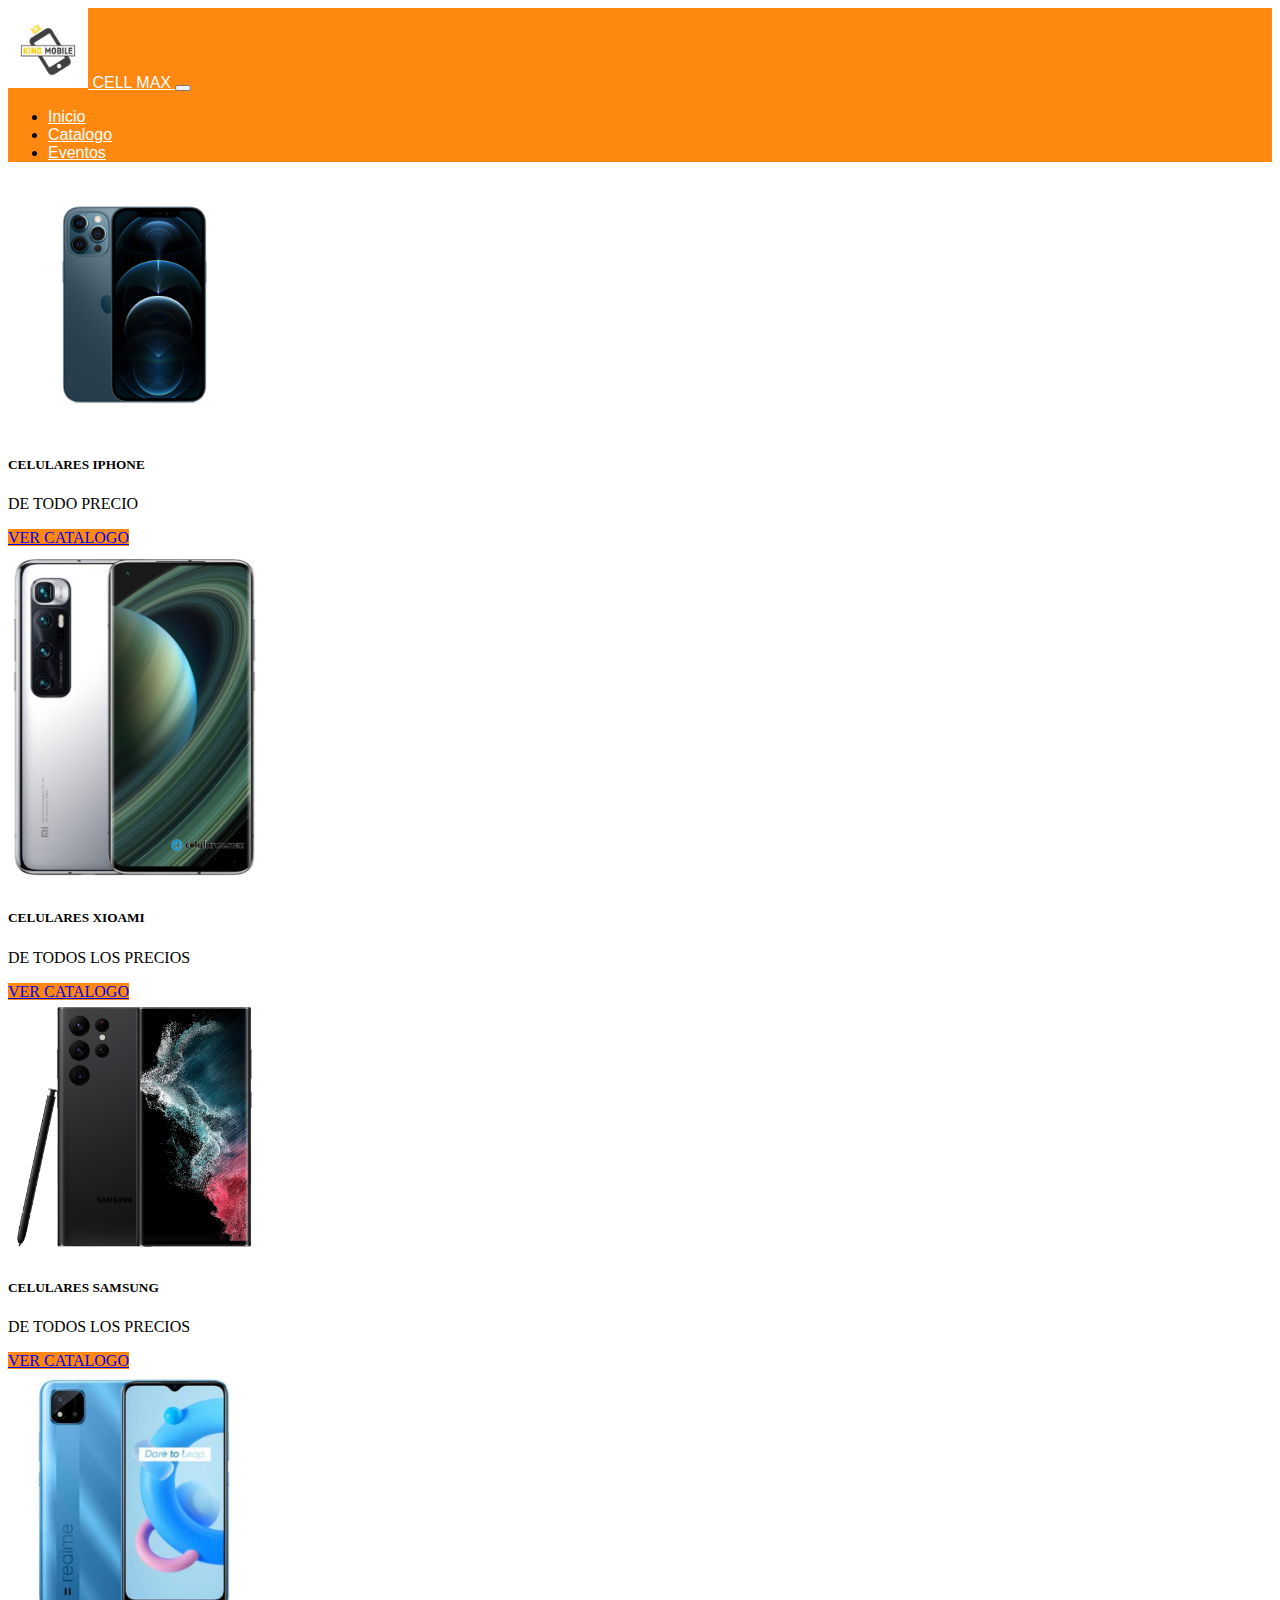
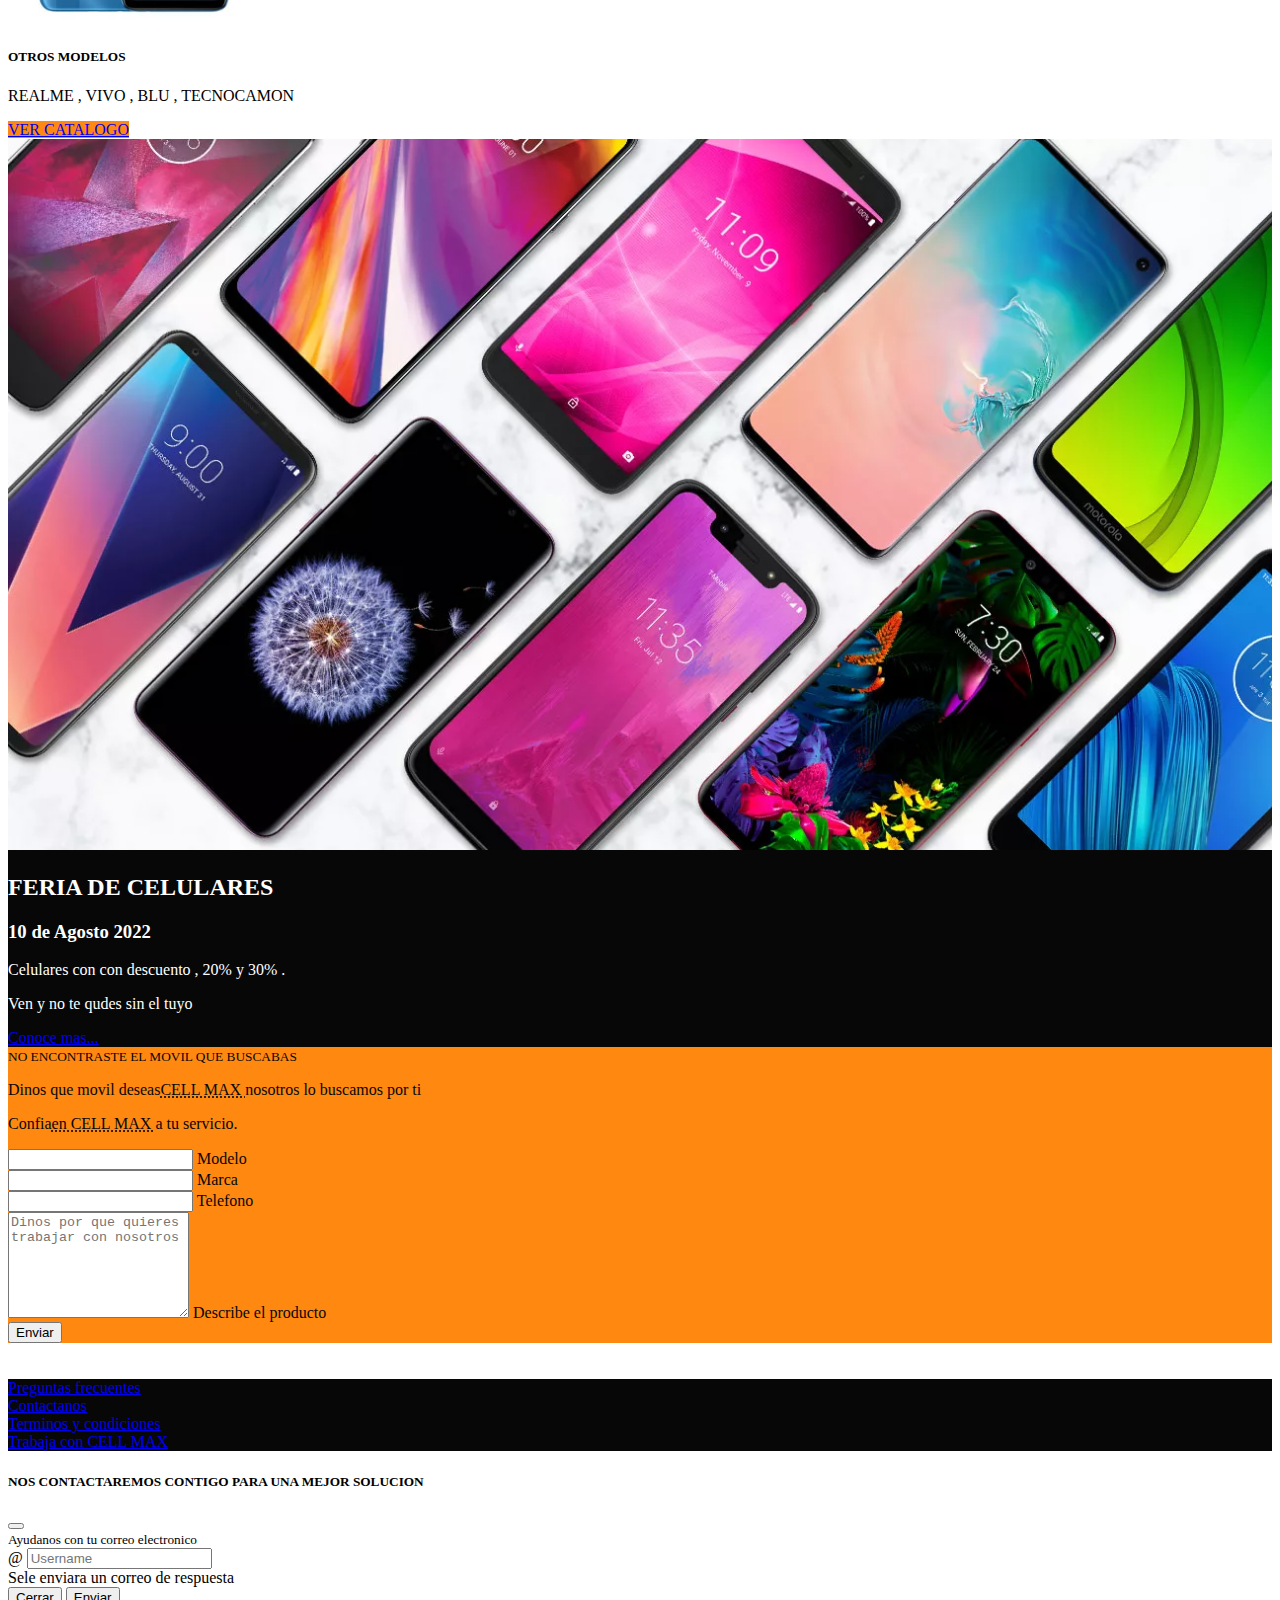
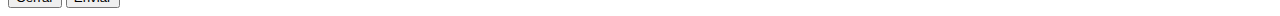
<file: catalogo.html>
<!DOCTYPE html>
<html lang="en">
<head>
    <meta charset="UTF-8">
    <meta http-equiv="X-UA-Compatible" content="IE=edge">
    <meta name="viewport" content="width=device-width, initial-scale=1.0">
    <title>catalogo</title>
    <link rel="stylesheet" href="/css/style.css" />
    <link
      href="https://cdn.jsdelivr.net/npm/bootstrap@5.2.0-beta1/dist/css/bootstrap.min.css"
      rel="stylesheet"
      integrity="sha384-0evHe/X+R7YkIZDRvuzKMRqM+OrBnVFBL6DOitfPri4tjfHxaWutUpFmBp4vmVor"
      crossorigin="anonymous"
      
    />
</head>
<body>
     <!-- Aqui comienza el Header-->
     <header id="header" class="sticky-top">
      <nav class="navbar navbar-expand-lg ">
        <div class="container-fluid">
          <a class="navbar-brand m-0 p-0" href="index.html">
            <img id="logo" src="/img/logo.jpeg"
              alt="">
           CELL MAX
  
          </a>
          <button class="navbar-toggler" type="button" data-bs-toggle="collapse" data-bs-target="#navbarSupportedContent"
            aria-controls="navbarSupportedContent" aria-expanded="false" aria-label="Toggle navigation">
            <span class="navbar-toggler-icon"></span>
          </button>
          <div class="collapse navbar-collapse text-center" id="navbarSupportedContent">
            <ul class="navbar-nav ms-auto me-3 mb-2 mb-lg-0">
              <li class="nav-item me-3">
                <a class="nav-link active" href="/index.html">Inicio</a>
              </li>
              <li class="nav-item me-4">
                <a class="nav-link" href="/catalogo.html">Catalogo</a>
              </li>
  
              <li class="nav-item me-4">
                <a class="nav-link" href="#evento-marca">Eventos</a>
              </li>
            </ul>
  
          </div>
        </div>
      </nav>
    </header>
      <!--  Termina  el Header-->
     
      <div class="container text-center">
        <div class="row">

            <div class="card h-100" style="width: 40%;">
                <img src="/img/ihpone12.jpg" class="card-img-top img-fluid" alt="..." style="width: 50%; height: 50%;">
                <div class="card-body">
                    <h5 class="card-title">CELULARES IPHONE</h5>
                    <p class="card-text"> DE TODO PRECIO</p>
                    <a id="btn-2" href="/iphone.html" class="btn ">VER CATALOGO</a>
                </div>
            </div>

            <div class="card h-100" style="width: 40%;">
                <img src="/img/mi10.jpg" class="card-img-top img-fluid" alt="..." style="width: 50%; height: 50%;">
                <div class="card-body">
                    <h5 class="card-title">CELULARES XIOAMI</h5>
                    <p class="card-text">DE TODOS LOS PRECIOS</p>
                    <a id="btn-2" href="/xiaomi.html" class="btn">VER CATALOGO</a>
                </div>
            </div>

            <div class="card h-100" style="width: 40%;">
                <img src="/img/s22.png" class="card-img-top img-fluid" alt="..." style="width: 50%; height: 50%;">
                <div class="card-body">
                    <h5 class="card-title">CELULARES SAMSUNG</h5>
                    <p class="card-text">DE TODOS LOS PRECIOS</p>
                    <a id="btn-2" href="/samsung.html" class="btn">VER CATALOGO</a>
                </div>
                </div>
            <div class="card h-100" style="width: 40%;">
                <img src="/img/Realme-C20A-1 (1).jpg" class="card-img-top img-fluid" alt="..." style="width: 50%; height: 50%;">
                <div class="card-body">
                    <h5 class="card-title">OTROS MODELOS</h5>
                    <p class="card-text">REALME , VIVO , BLU , TECNOCAMON</p>
                    <a id="btn-2"  href="/otros.html" class="btn ">VER CATALOGO</a>
                </div>

       
        </div>
         <!--Comienza evento y marca-->
      <section id="evento-marca">
        <div class="container-fliud">
          <div class="row">
            <div class="col-12 col-lg-6 ps-0 pe-0">
              <img src="/img/EVENTO2.JPG" alt="Imagen evento">
            </div>
            <div class="col-12 col-lg-6 text-center mt-4 pb-3">
              <h2>FERIA DE CELULARES</h2>
              <h3 class="mb-3">10 de Agosto 2022</h3>
              <p>Celulares con con descuento , 20% y 30% . </p>
              <p>Ven y no te qudes sin el tuyo </p>
              <a href="#" id="boton-alterno" class="btn">Conoce mas...</a>
            </div>
          </div>
        </div>
      </section>
    <!--Termina evento y marca -->
       <!--comienza inscripcion-->
<section id="conviertete-en-colaborador" class="pt-3 pb-3">
  <div class="container">
  <div class="row">
  <div class="col text-uppercase text-center">
  <small>NO ENCONTRASTE EL MOVIL QUE BUSCABAS </small>
  <!--Agregar un tooltip-->
<p>Dinos que movil deseas<abbr data-bs-toggle="tooltip" data-bs-html="true" title="CELL MAX ">CELL MAX </abbr> nosotros lo buscamos por ti</p>
<p>Confia<abbr data-bs-toggle="tooltip" data-bs-html="true" title="CELL MAX ">en CELL MAX </abbr> a tu servicio.</p>
</div>
  </div>
  </div>
  <div class="row">
  <div class="col text-center">
  <p> <abbr title="vendedor de CELL MAX  para generar ingresos extras"</p>
  </div>
  </div>
  <div class="row">
    <div class="col col-md-10 offset-md-1 col-lg-8 offset-lg-2 pt-2">
    <form id="form" >
      <div class="form-floating mb-3">
        <input type="email" class="form-control" id="floatingInput" >
        <label for="floatingInput">Modelo</label>
      </div>
      <div class="form-floating mb-3">
        <input type="email" class="form-control" id="floatingInput" >
        <label for="floatingInput">Marca</label>
      </div>
      <div class="form-floating mb-3">
        <input type="email" class="form-control" id="floatingInput" >
        <label for="floatingInput">Telefono</label>
      </div>
      <div class="form-floating mb-3">
        <textarea class="form-control" placeholder="Dinos por que quieres trabajar con nosotros" id="floatingTextarea2" style="height: 100px"></textarea>
        <label for="floatingTextarea2">Describe el producto</label>
      </div>
      <div class="form-floating mb-3">
      <div class="d-grid gap-2">
        <button type="button" class="btn btn-warning" data-bs-toggle="modal"
        data-bs-target="#ModalFormulario">
        Enviar
    </button>
      </div>
      </div>
      </div>
    </form>
    </div>
    </div>
  </div>
  </section>
              <!-- termina inscrip´cion -->
        
    </div>
    <br><br>
       <!-- Comienza footer -->
    <footer id="footer" class="pb-4 pt-4">
        <div class="container">
          <div class="row text-center">
            <div class="col-12 col-lg">
              <a href="#">Preguntas frecuentes</a>
            </div>
            <div class="col-12 col-lg">
              <a href="#">Contactanos</a>
            </div>
            <div class="col-12 col-lg">
              <a href="#">Terminos y condiciones</a>
            </div>
            <div class="col-12 col-lg">
              <a href="#">Trabaja con CELL MAX</a>
            </div>
          </div>
        </div>
      </footer>
      <!-- Termina footer -->
      <!-- Modal -->
   <div class="modal fade" id="ModalFormulario" tabindex="-1" aria-labelledby="exampleModalLabel" aria-hidden="true">
    <div class="modal-dialog">
        <div class="modal-content">
            <div class="modal-header">
                <h5 class="modal-title" id="exampleModalLabel">NOS CONTACTAREMOS CONTIGO PARA UNA MEJOR SOLUCION</h5>
                <button type="button" class="btn-close" data-bs-dismiss="modal" aria-label="Close"></button>
            </div>
            <div class="modal-body">
                <small>Ayudanos con tu correo electronico</small>
                <div class="input-group mb-3">
                    <span class="input-group-text" id="basic-addon1">@</span>
                    <input type="text" class="form-control" placeholder="Username" aria-label="Username"
                        aria-describedby="basic-addon1">
                </div>
                <div class="alert alert-info" role="alert">
                    Sele enviara un correo de respuesta
                </div>
            </div>
            <div class="modal-footer">
                <button type="button" class="btn btn-outline-danger" data-bs-dismiss="modal">Cerrar</button>
                <button type="button" class="btn btn-success">Enviar</button>
            </div>
        </div>
    </div>
</div>
<!-- Fin Modal -->
    
</body>
<script
    src="https://cdn.jsdelivr.net/npm/bootstrap@5.2.0-beta1/dist/js/bootstrap.bundle.min.js"
    integrity="sha384-pprn3073KE6tl6bjs2QrFaJGz5/SUsLqktiwsUTF55Jfv3qYSDhgCecCxMW52nD2"
    crossorigin="anonymous"
  ></script>
  <script
    src="https://cdn.jsdelivr.net/npm/@popperjs/core@2.11.5/dist/umd/popper.min.js"
    integrity="sha384-Xe+8cL9oJa6tN/veChSP7q+mnSPaj5Bcu9mPX5F5xIGE0DVittaqT5lorf0EI7Vk"
    crossorigin="anonymous"
  ></script>
  <script
    src="https://cdn.jsdelivr.net/npm/bootstrap@5.2.0-beta1/dist/js/bootstrap.min.js"
    integrity="sha384-kjU+l4N0Yf4ZOJErLsIcvOU2qSb74wXpOhqTvwVx3OElZRweTnQ6d31fXEoRD1Jy"
    crossorigin="anonymous"
  ></script>
</html>
</file>
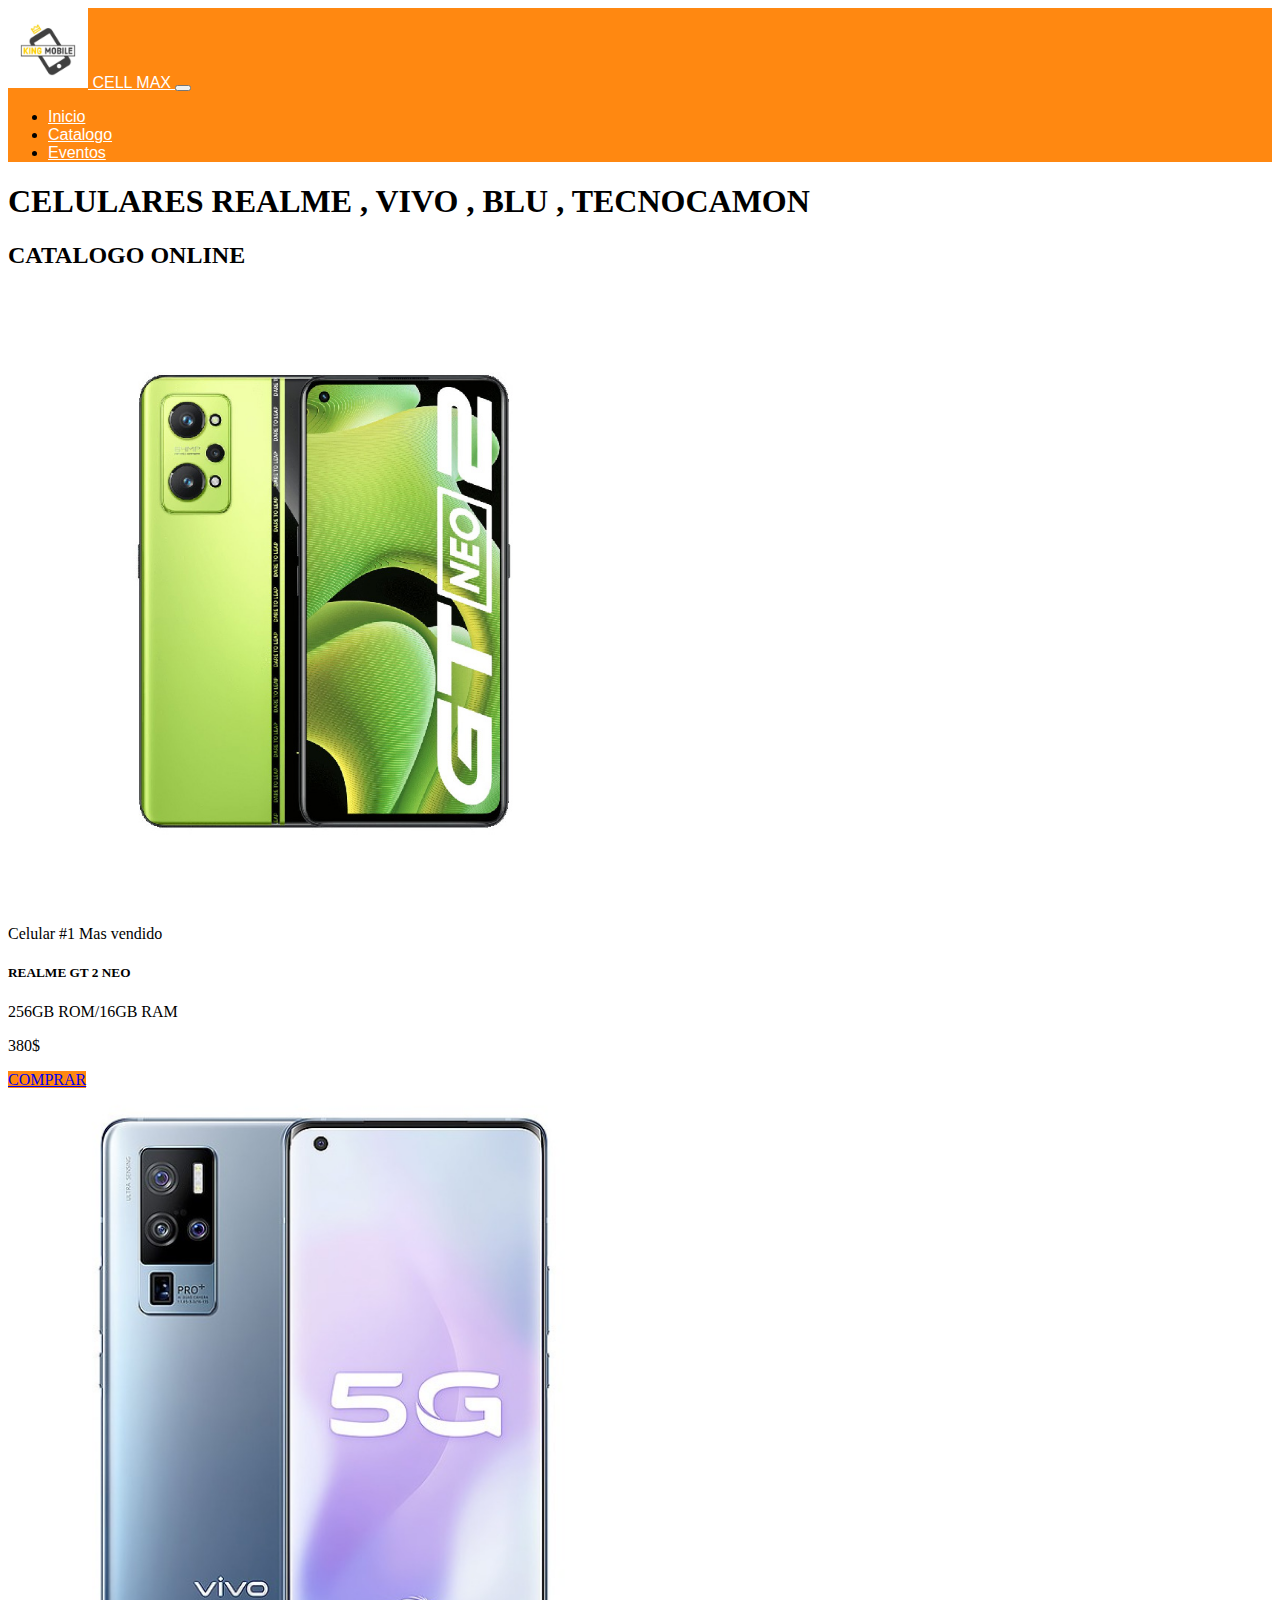
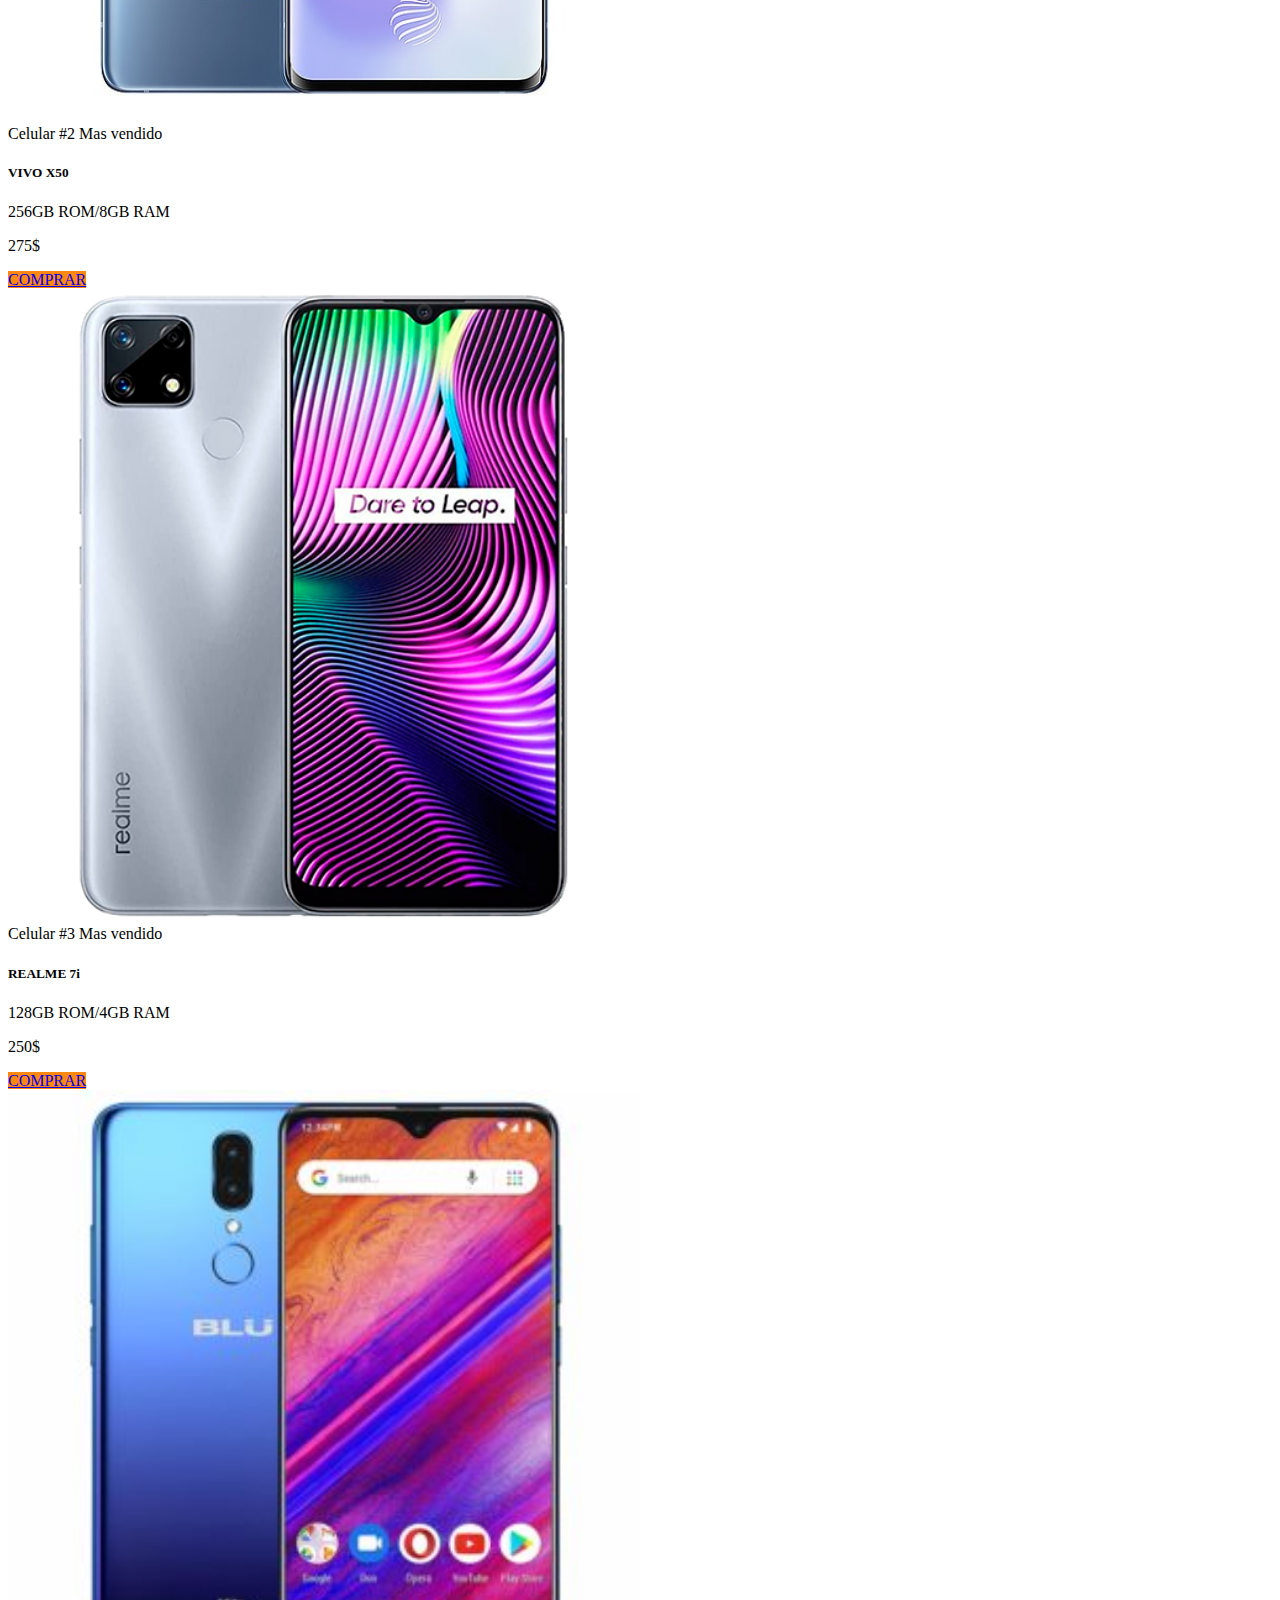
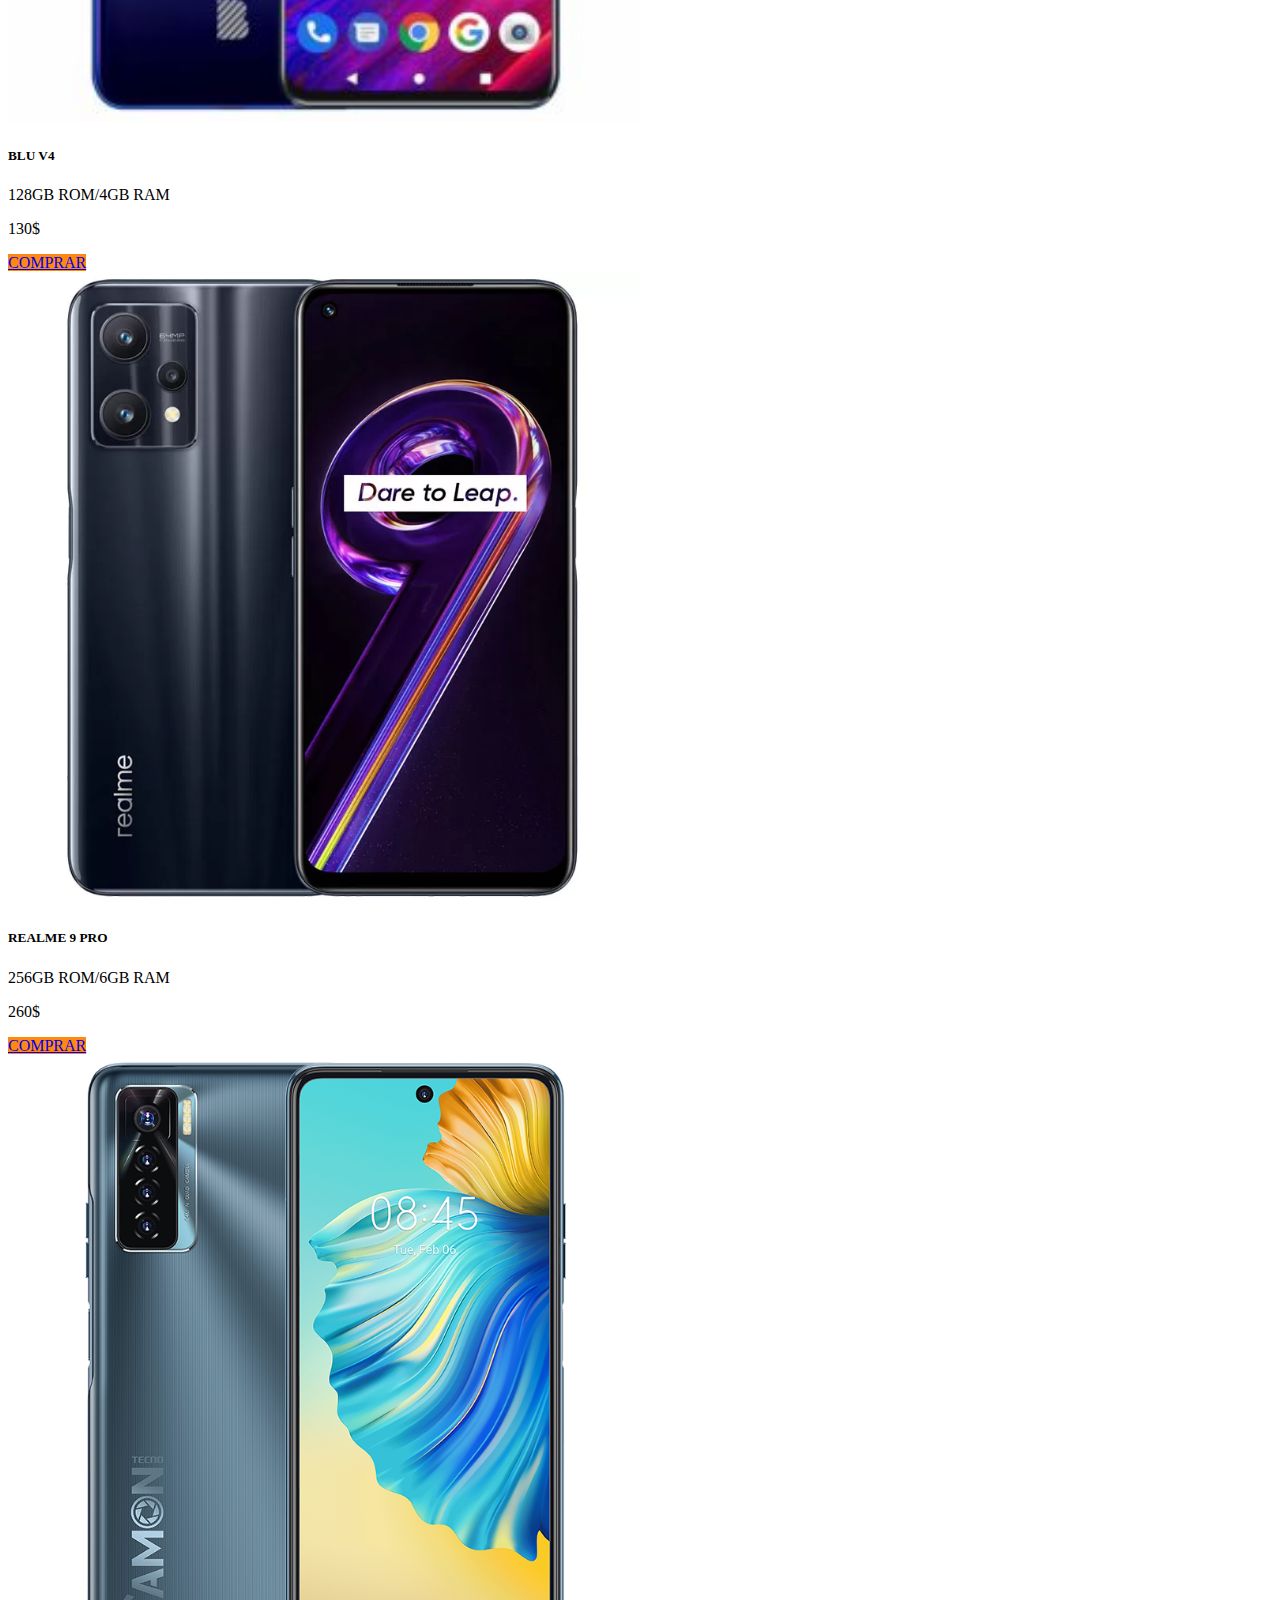
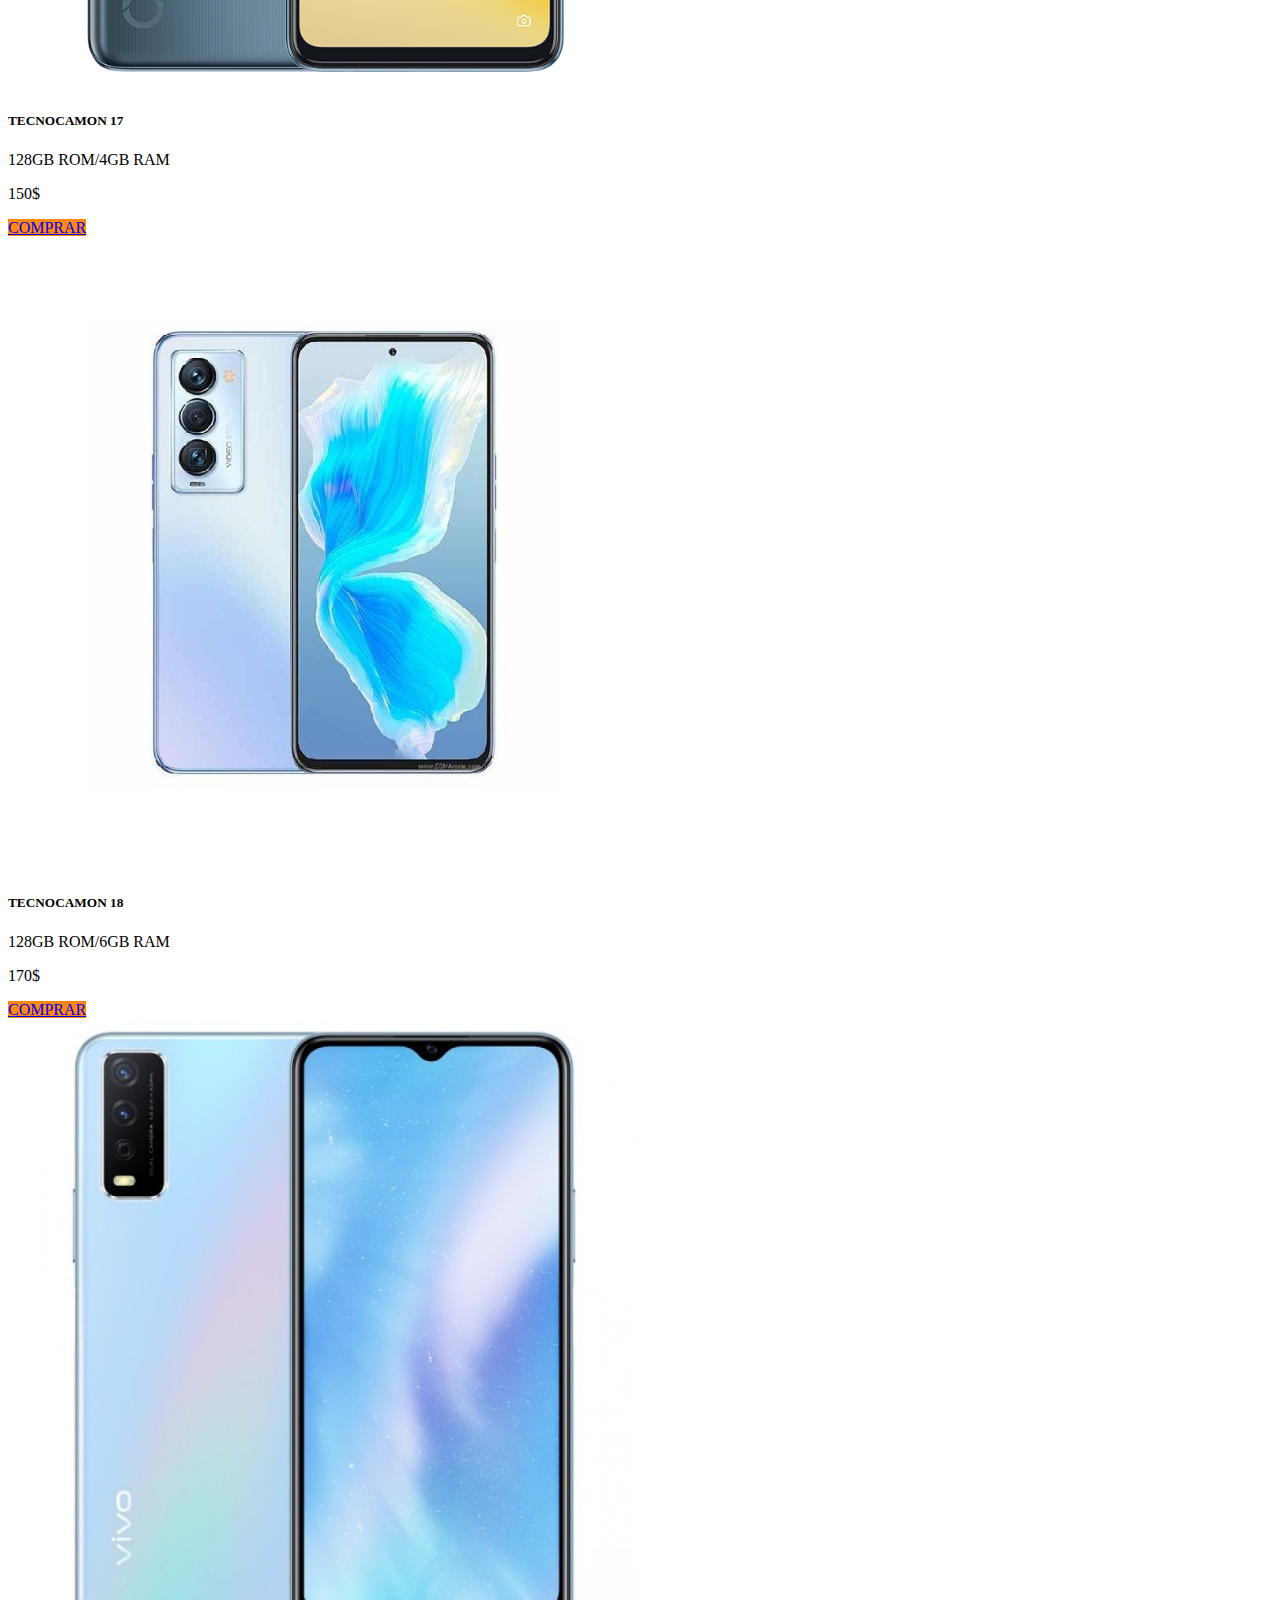
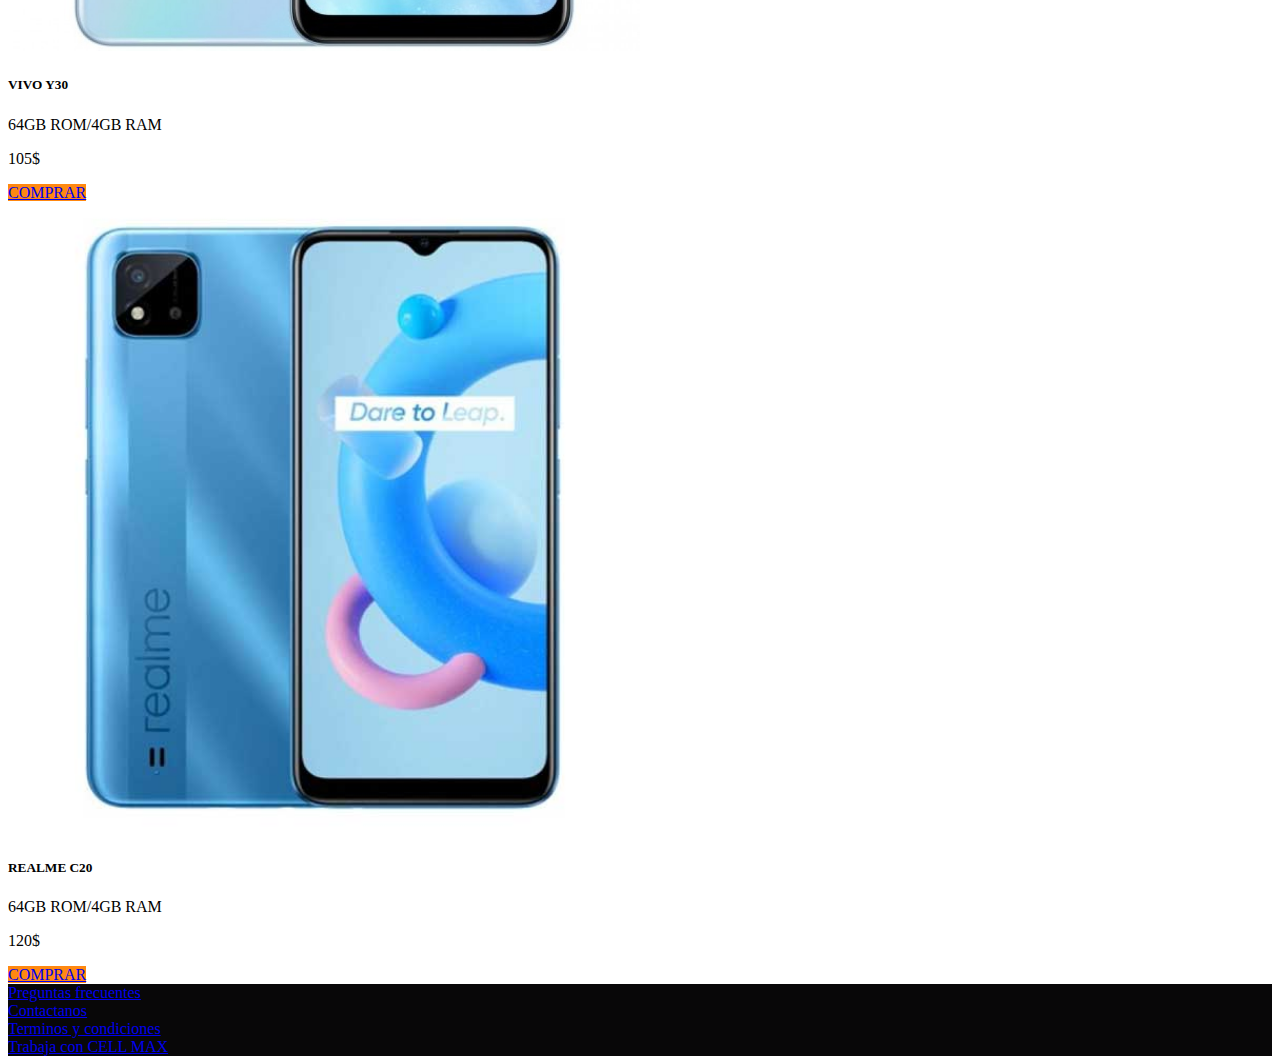
<file: otros.html>
<!DOCTYPE html>
<html lang="en">
<head>
  <meta charset="UTF-8">
  <meta http-equiv="X-UA-Compatible" content="IE=edge">
  <meta name="viewport" content="width=device-width, initial-scale=1.0">
  <link rel="stylesheet" href="/css/style.css" />
    <link
      href="https://cdn.jsdelivr.net/npm/bootstrap@5.2.0-beta1/dist/css/bootstrap.min.css"
      rel="stylesheet"
      integrity="sha384-0evHe/X+R7YkIZDRvuzKMRqM+OrBnVFBL6DOitfPri4tjfHxaWutUpFmBp4vmVor"
      crossorigin="anonymous"
    />
  <title>Otros</title>
</head>
<body>
   <!-- Aqui comienza el Header-->
   <header id="header" class="sticky-top">
    <nav class="navbar navbar-expand-lg ">
      <div class="container-fluid">
        <a class="navbar-brand m-0 p-0" href="index.html">
          <img id="logo" src="/img/logo.jpeg"
            alt="">
         CELL MAX

        </a>
        <button class="navbar-toggler" type="button" data-bs-toggle="collapse" data-bs-target="#navbarSupportedContent"
          aria-controls="navbarSupportedContent" aria-expanded="false" aria-label="Toggle navigation">
          <span class="navbar-toggler-icon"></span>
        </button>
        <div class="collapse navbar-collapse text-center" id="navbarSupportedContent">
          <ul class="navbar-nav ms-auto me-3 mb-2 mb-lg-0">
            <li class="nav-item me-3">
              <a class="nav-link active" href="/index.html">Inicio</a>
            </li>
            <li class="nav-item me-4">
              <a class="nav-link" href="/catalogo.html">Catalogo</a>
            </li>

            <li class="nav-item me-4">
              <a class="nav-link" href="#evento-marca">Eventos</a>
            </li>
          </ul>

        </div>
      </div>
    </nav>
  </header>
  <!--  Termina  el Header-->
   <!-- Aqui Comienza los productos-->
   <section id="productos" class="mt-4 mb-4">
    <div class="container"> 
      <div class="row">
        <div class="col text-center text-uppercase">
            <h1>CELULARES REALME , VIVO , BLU , TECNOCAMON</h1>
            <h2>CATALOGO ONLINE</h2>
        </div>
      </div>
    </div>
    <div>
    <div class="row aling-items-center ml-4">
      <div class="col-12 col-md-6 col-lg-4 mb-4 ">
        <div class="card " >
          <img src="/img/gtneo2.jpg" class="card-img-top img-fluid" alt="..." style="width: 50%; height: 50%;">
          <div class="card-body">
            <span class="badge rounded-pill text-bg-warning">Celular #1</span>
            <span class="badge rounded-pill text-bg-primary">Mas vendido</span>
            <h5 class="card-title">REALME GT 2 NEO </h5>
            <p class="card-text">256GB ROM/16GB RAM</p>
            <p class="card-text">380$</p>
            <a id="btn-2" href="#" class="btn ">COMPRAR</a>
          </div>
        </div>
      </div>
      <div class="col-12 col-md-6 col-lg-3 mb-4 ms-4">
        <div class="card " >
          <img src="/img/vivo x50.jpg" class="card-img-top img-fluid" alt="..." style="width: 50%; height: 50%;">
          <div class="card-body">
            <span class="badge rounded-pill text-bg-warning">Celular #2</span>
            <span class="badge rounded-pill text-bg-primary">Mas vendido</span>
            <h5 class="card-title">VIVO X50</h5>
            <p class="card-text">256GB ROM/8GB RAM</p>
            <p class="card-text">275$</p>
            <a id="btn-2" href="#" class="btn ">COMPRAR</a>
          </div>
        </div>
      </div>
      <div class="col-12 col-md-6 col-lg-3 mb-4 ms-4">
        <div class="card " >
          <img src="/img/realme7i.png" class="card-img-top img-fluid" alt="..." style="width: 50%; height: 50%;">
          <div class="card-body">
            <span class="badge rounded-pill text-bg-warning">Celular #3</span>
            <span class="badge rounded-pill text-bg-primary">Mas vendido</span>
            <h5 class="card-title">REALME 7i</h5>
            <p class="card-text">128GB ROM/4GB RAM</p>
            <p class="card-text">250$</p>
            <a id="btn-2" href="#" class="btn">COMPRAR</a>
          </div>
        </div>
      </div>
      <div class="col-12 col-md-6 col-lg-3 mb-4 ms-4">
        <div class="card " >
          <img src="/img/blu.jpg" class="card-img-top img-fluid" alt="..." style="width: 50%; height: 50%;">
          <div class="card-body">
            <h5 class="card-title">BLU V4</h5>
            <p class="card-text">128GB ROM/4GB RAM</p>
            <p class="card-text">130$</p>
            <a id="btn-2" href="#" class="btn ">COMPRAR</a>
          </div>
        </div>
      </div>
      <div class="col-12 col-md-6 col-lg-3 mb-4 ms-4">
        <div class="card " >
          <img src="/img/realme9por.jpg" class="card-img-top img-fluid" alt="..." style="width: 50%; height: 50%;">
          <div class="card-body">
            <h5 class="card-title">REALME 9 PRO</h5>
            <p class="card-text">256GB ROM/6GB RAM</p>
            <p class="card-text">260$</p>
            <a id="btn-2" href="#" class="btn ">COMPRAR</a>
          </div>
        </div>
      </div>
      <div class="col-12 col-md-6 col-lg-3 mb-4 ms-4">
        <div class="card " >
          <img src="/img/tecno 17.png" class="card-img-top img-fluid" alt="..." style="width: 50%; height: 50%;">
          <div class="card-body">
            <h5 class="card-title">TECNOCAMON 17</h5>
            <p class="card-text">128GB ROM/4GB RAM</p>
            <p class="card-text">150$</p>
            <a id="btn-2" href="#" class="btn ">COMPRAR</a>
          </div>
        </div>
      </div>
      <div class="col-12 col-md-6 col-lg-3 mb-4 ms-4">
        <div class="card " >
          <img src="/img/tecno 18.jpg" class="card-img-top img-fluid" alt="..." style="width: 50%; height: 50%;">
          <div class="card-body">
            <h5 class="card-title">TECNOCAMON 18</h5>
            <p class="card-text">128GB ROM/6GB RAM</p>
            <p class="card-text">170$</p>
            <a id="btn-2" href="#" class="btn ">COMPRAR</a>
          </div>
        </div>
      </div>
      <div class="col-12 col-md-6 col-lg-3 mb-4 ms-4">
        <div class="card " >
          <img src="/img/vivoy30.jpg" class="card-img-top img-fluid" alt="..." style="width: 50%; height: 50%;">
          <div class="card-body">
            <h5 class="card-title">VIVO Y30</h5>
            <p class="card-text">64GB ROM/4GB RAM</p>
            <p class="card-text">105$</p>
            <a id="btn-2" href="#" class="btn ">COMPRAR</a>
          </div>
        </div>
      </div>
      <div class="col-12 col-md-6 col-lg-3 mb-4 ms-4">
        <div class="card " >
          <img src="/img/Realme-C20A-1 (1).jpg" class="card-img-top img-fluid" alt="..." style="width: 50%; height: 50%;">
          <div class="card-body">
            <h5 class="card-title">REALME C20</h5>
            <p class="card-text">64GB ROM/4GB RAM</p>
            <p class="card-text">120$</p>
            <a id="btn-2" href="#" class="btn ">COMPRAR</a>
          </div>
        </div>
      </div>
    </div>
  
  </div>
  </section>
<!--Termina productos-->
   <!-- Comienza footer -->
   <footer id="footer" class="pb-4 pt-4">
    <div class="container">
      <div class="row text-center">
        <div class="col-12 col-lg">
          <a href="#">Preguntas frecuentes</a>
        </div>
        <div class="col-12 col-lg">
          <a href="#">Contactanos</a>
        </div>
        <div class="col-12 col-lg">
          <a href="#">Terminos y condiciones</a>
        </div>
        <div class="col-12 col-lg">
          <a href="#">Trabaja con CELL MAX</a>
        </div>
      </div>
    </div>
  </footer>
  <!-- Termina footer -->
  
</body>
<script
    src="https://cdn.jsdelivr.net/npm/bootstrap@5.2.0-beta1/dist/js/bootstrap.bundle.min.js"
    integrity="sha384-pprn3073KE6tl6bjs2QrFaJGz5/SUsLqktiwsUTF55Jfv3qYSDhgCecCxMW52nD2"
    crossorigin="anonymous"
  ></script>
  <script
    src="https://cdn.jsdelivr.net/npm/@popperjs/core@2.11.5/dist/umd/popper.min.js"
    integrity="sha384-Xe+8cL9oJa6tN/veChSP7q+mnSPaj5Bcu9mPX5F5xIGE0DVittaqT5lorf0EI7Vk"
    crossorigin="anonymous"
  ></script>
  <script
    src="https://cdn.jsdelivr.net/npm/bootstrap@5.2.0-beta1/dist/js/bootstrap.min.js"
    integrity="sha384-kjU+l4N0Yf4ZOJErLsIcvOU2qSb74wXpOhqTvwVx3OElZRweTnQ6d31fXEoRD1Jy"
    crossorigin="anonymous"
  ></script>
</html>
</file>
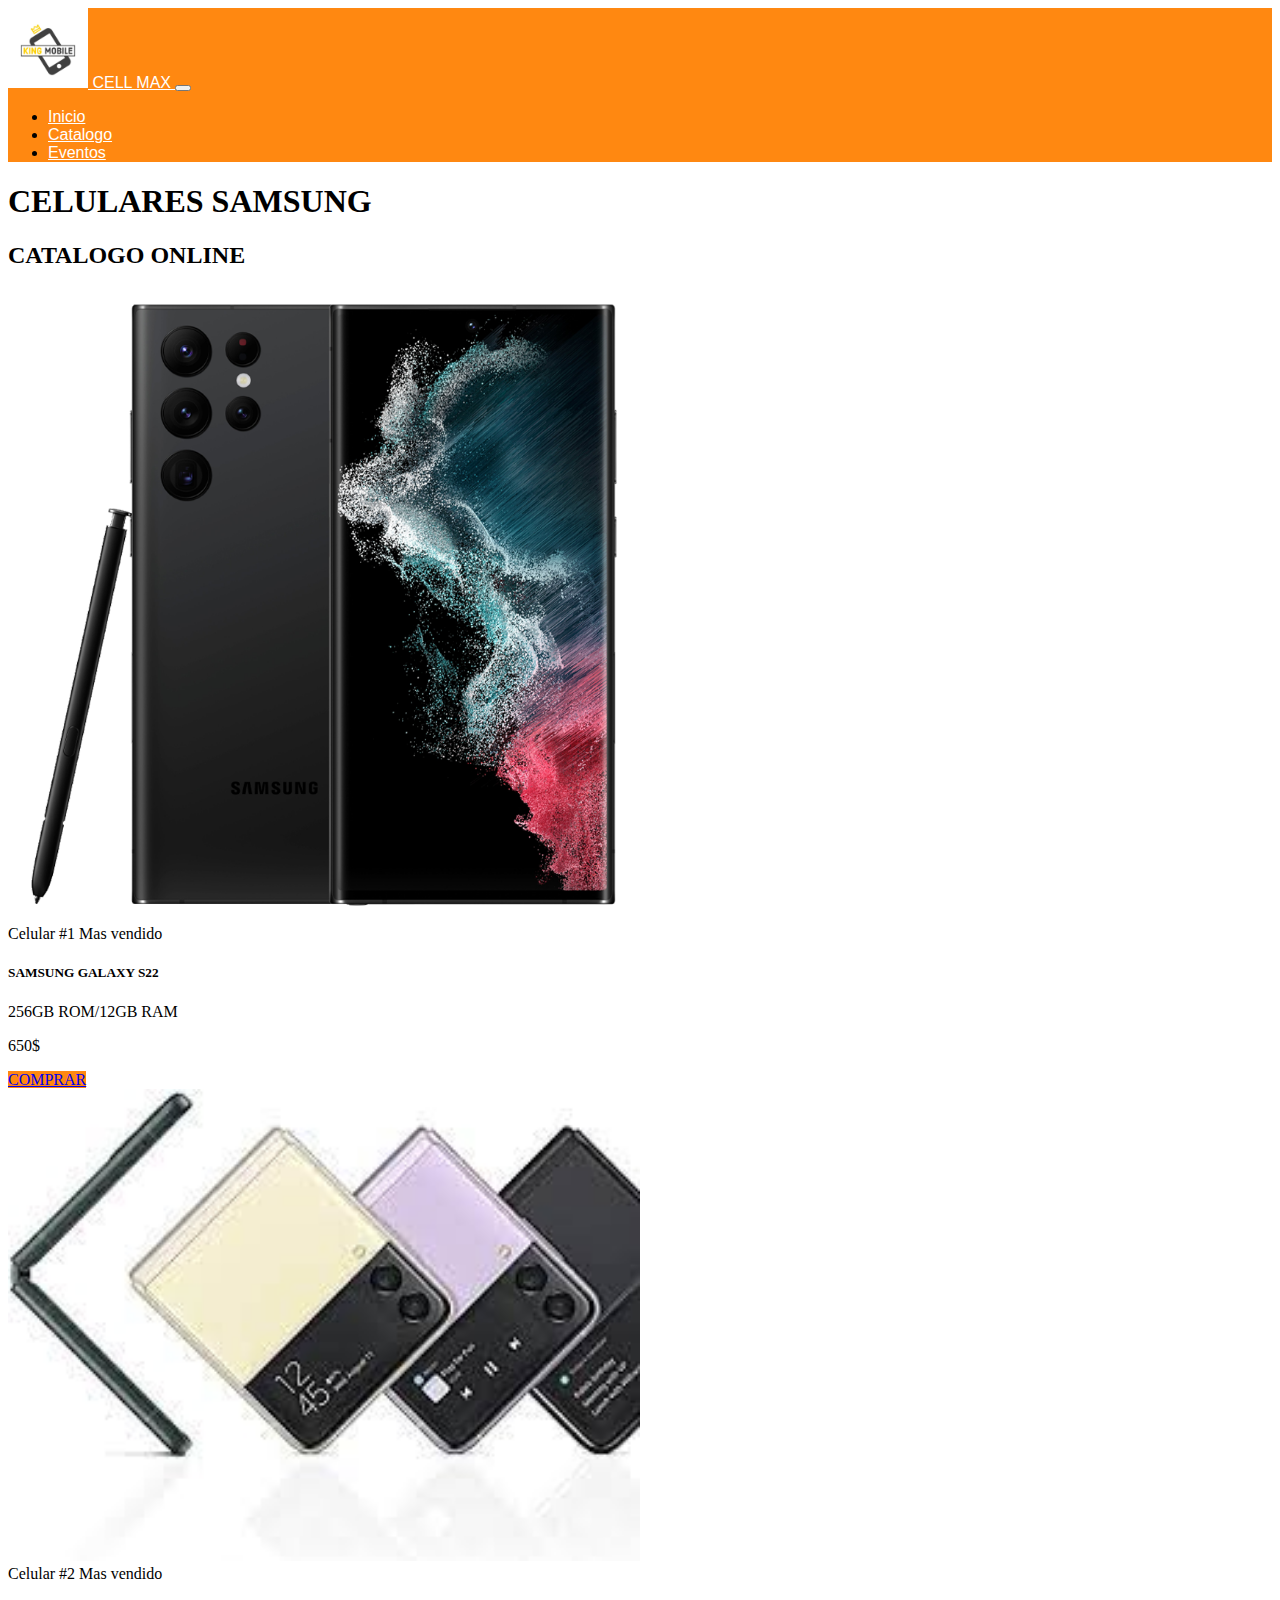
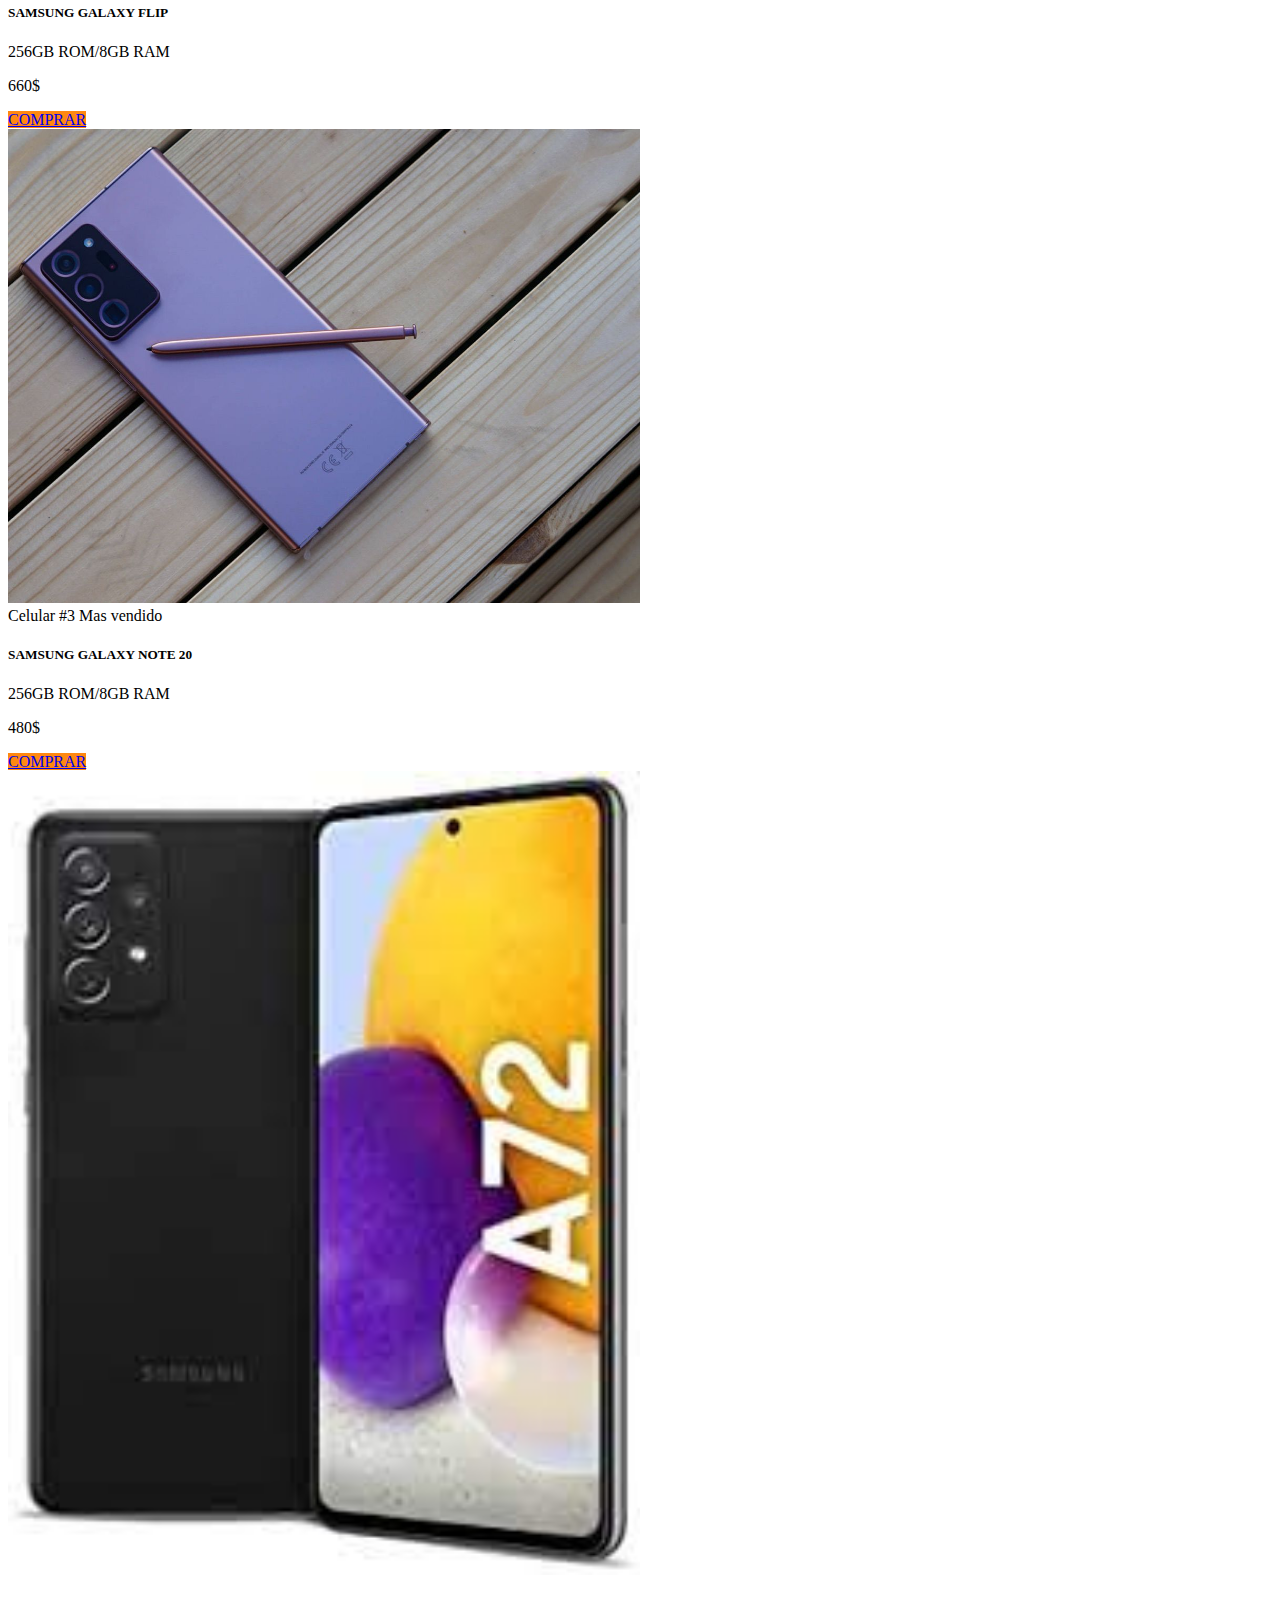
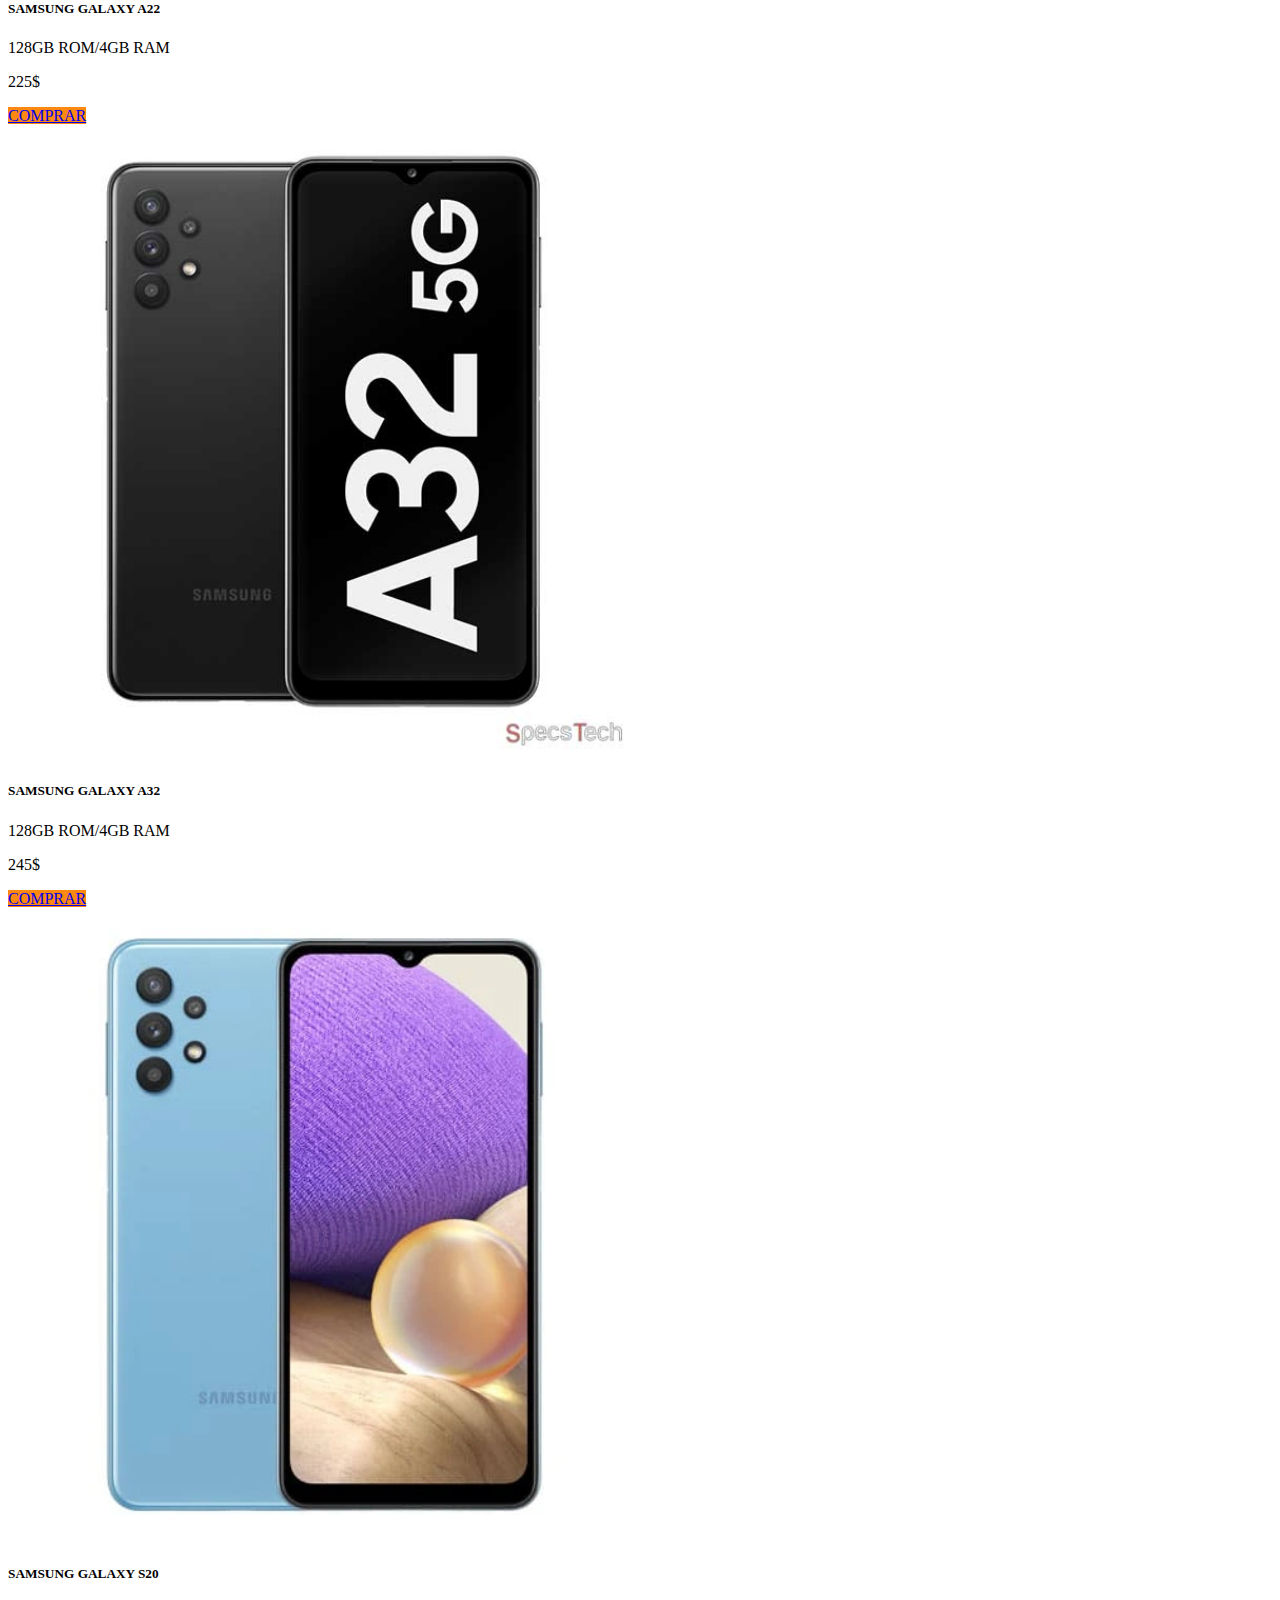
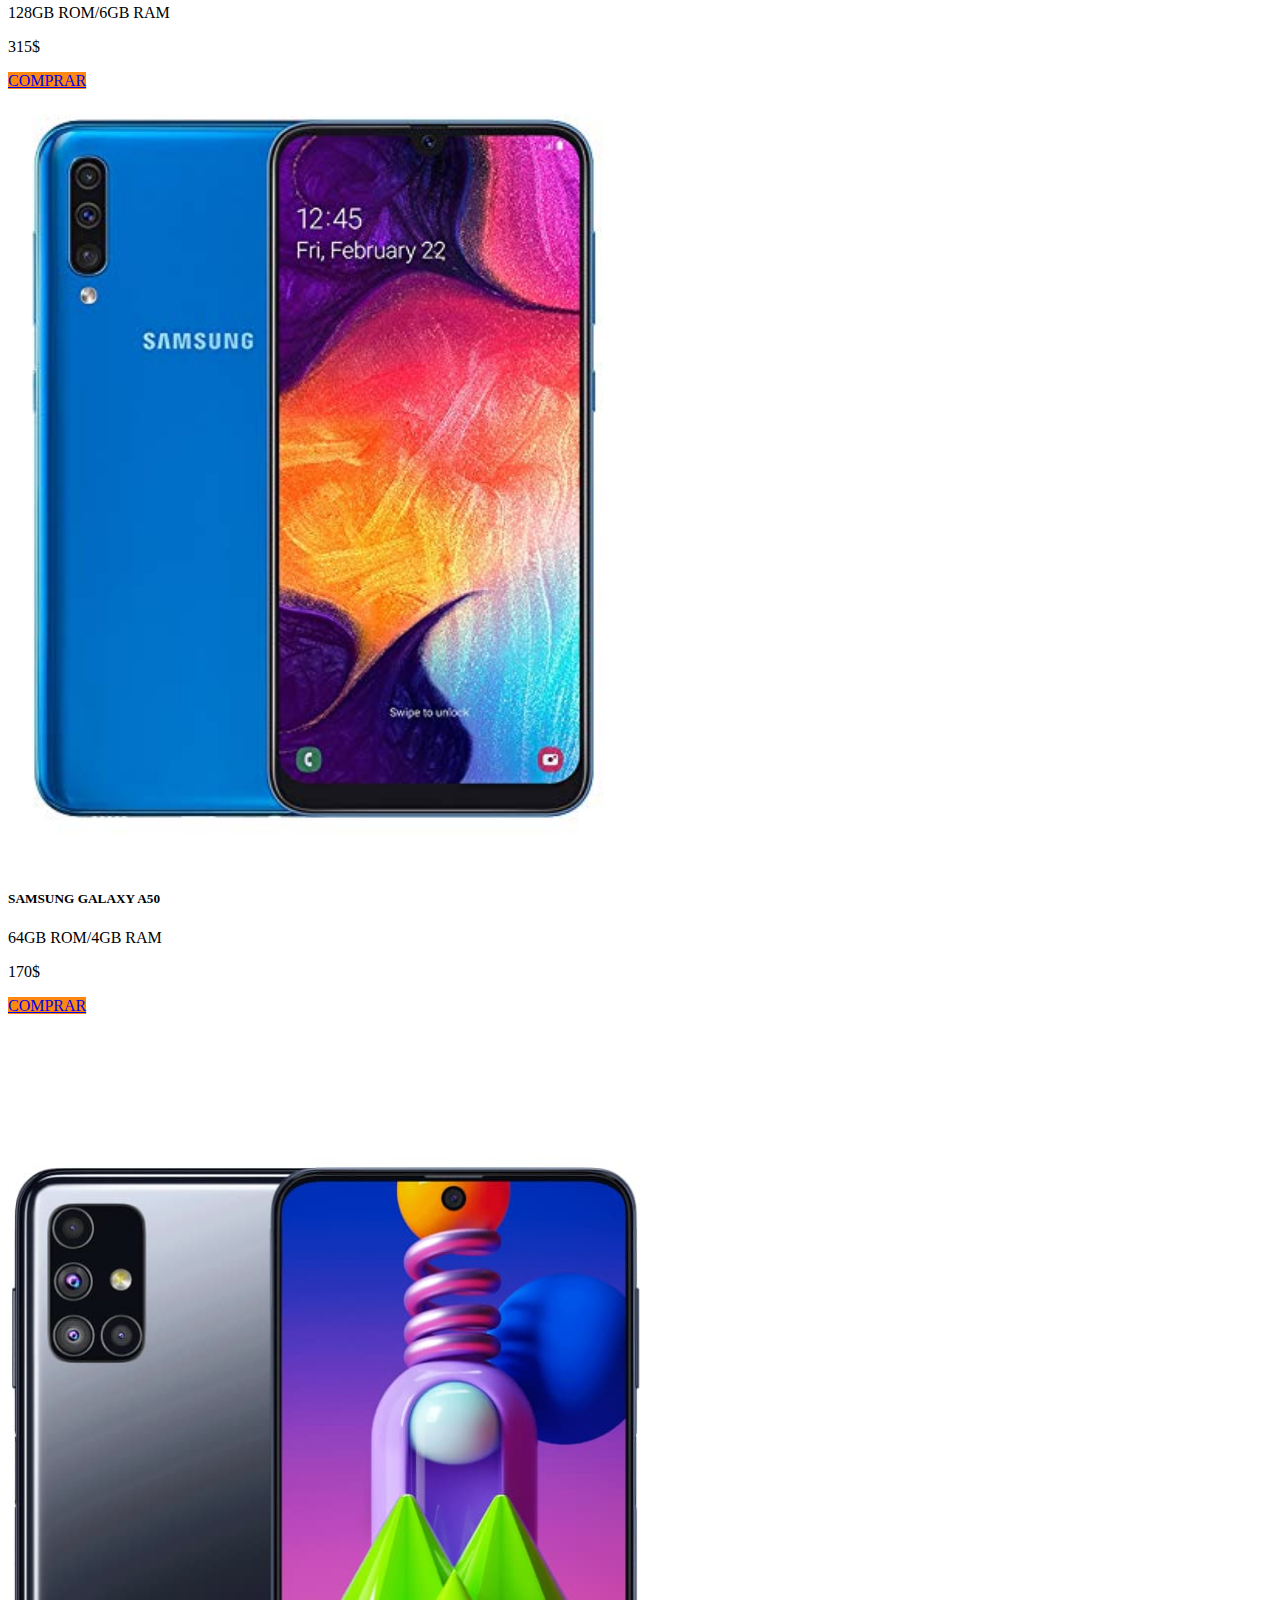
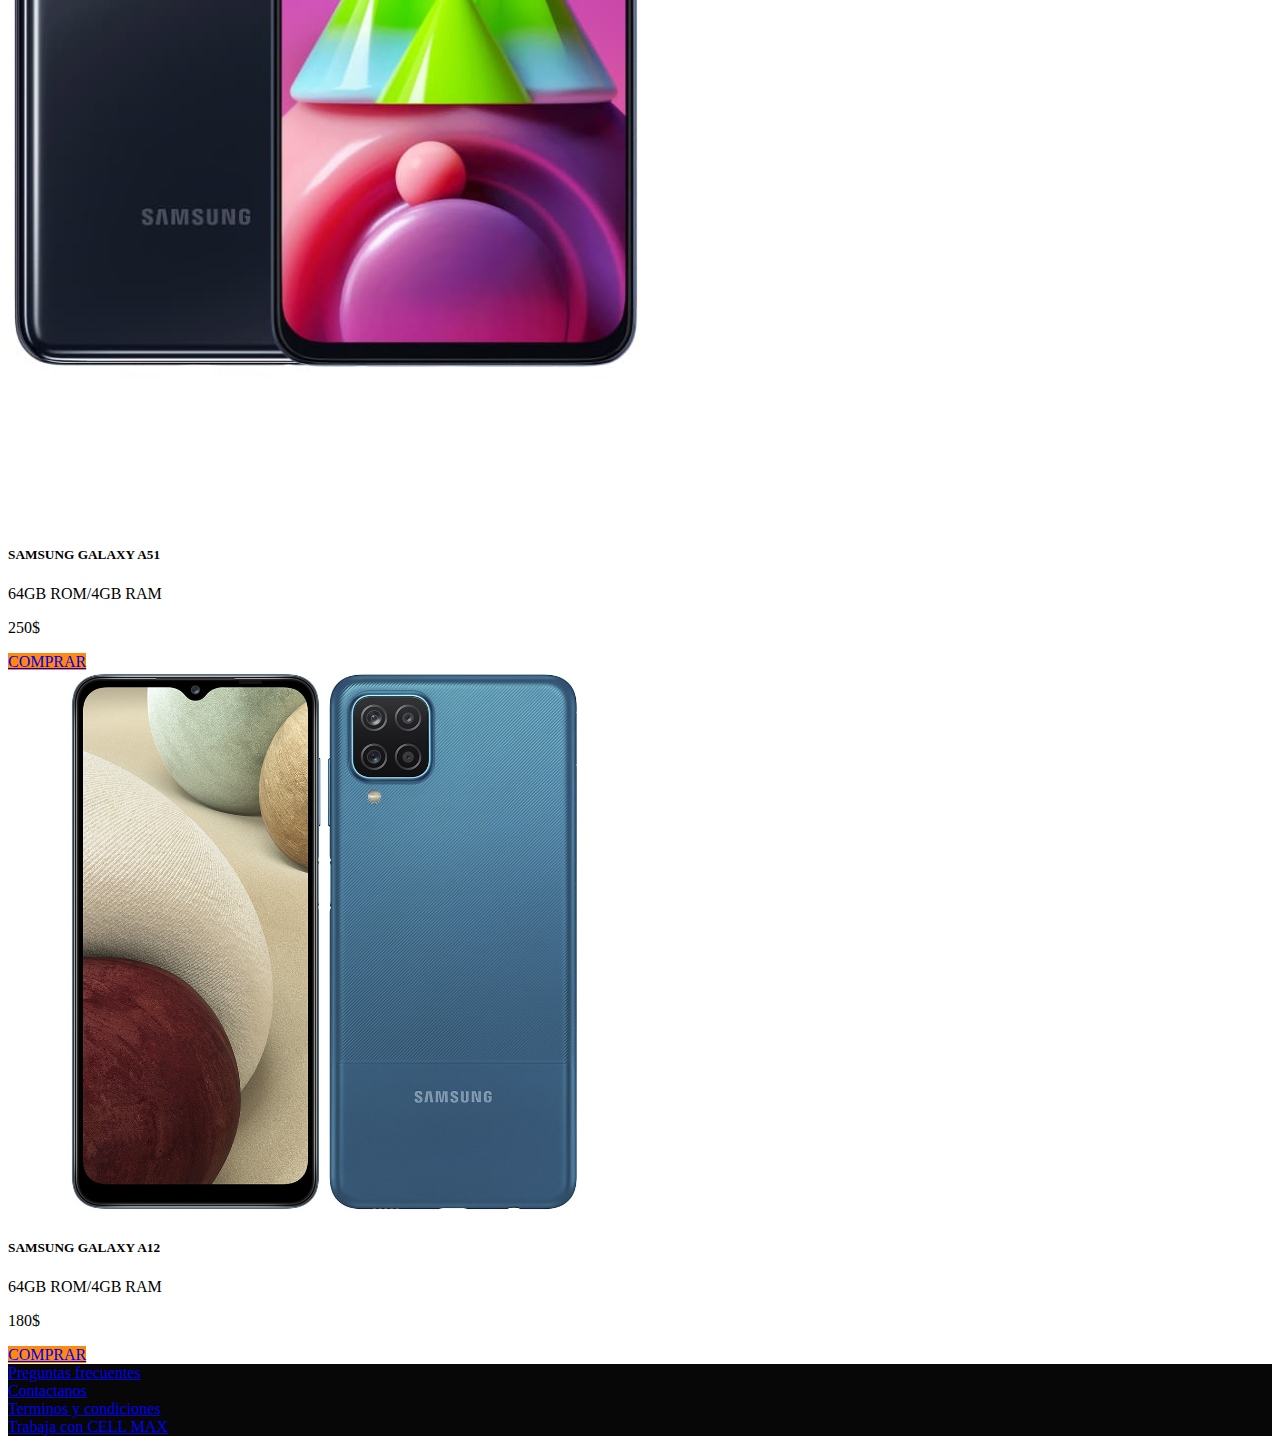
<file: samsung.html>
<!DOCTYPE html>
<html lang="en">
<head>
  <meta charset="UTF-8">
  <meta http-equiv="X-UA-Compatible" content="IE=edge">
  <meta name="viewport" content="width=device-width, initial-scale=1.0">
  <link rel="stylesheet" href="/css/style.css" />
    <link
      href="https://cdn.jsdelivr.net/npm/bootstrap@5.2.0-beta1/dist/css/bootstrap.min.css"
      rel="stylesheet"
      integrity="sha384-0evHe/X+R7YkIZDRvuzKMRqM+OrBnVFBL6DOitfPri4tjfHxaWutUpFmBp4vmVor"
      crossorigin="anonymous"
    />
  <title>samsung</title>
</head>
<body>
   <!-- Aqui comienza el Header-->
   <header id="header" class="sticky-top">
    <nav class="navbar navbar-expand-lg ">
      <div class="container-fluid">
        <a class="navbar-brand m-0 p-0" href="index.html">
          <img id="logo" src="/img/logo.jpeg"
            alt="">
         CELL MAX

        </a>
        <button class="navbar-toggler" type="button" data-bs-toggle="collapse" data-bs-target="#navbarSupportedContent"
          aria-controls="navbarSupportedContent" aria-expanded="false" aria-label="Toggle navigation">
          <span class="navbar-toggler-icon"></span>
        </button>
        <div class="collapse navbar-collapse text-center" id="navbarSupportedContent">
          <ul class="navbar-nav ms-auto me-3 mb-2 mb-lg-0">
            <li class="nav-item me-3">
              <a class="nav-link active" href="/index.html">Inicio</a>
            </li>
            <li class="nav-item me-4">
              <a class="nav-link" href="/catalogo.html">Catalogo</a>
            </li>

            <li class="nav-item me-4">
              <a class="nav-link" href="#evento-marca">Eventos</a>
            </li>
          </ul>

        </div>
      </div>
    </nav>
  </header>
  <!--  Termina  el Header-->
   <!-- Aqui Comienza los productos-->
   <section id="productos" class="mt-4 mb-4">
    <div class="container"> 
      <div class="row">
        <div class="col text-center text-uppercase">
            <h1>CELULARES SAMSUNG</h1>
            <h2>CATALOGO ONLINE</h2>
        </div>
      </div>
    </div>
    <div>
    <div class="row aling-items-center ml-4">
      <div class="col-12 col-md-6 col-lg-4 mb-4 ">
        <div class="card h-100" >
          <img src="/img/s22.png" class="card-img-top img-fluid" alt="..." style="width: 50%; height: 50%;">
          <div class="card-body">
            <span class="badge rounded-pill text-bg-warning">Celular #1</span>
            <span class="badge rounded-pill text-bg-primary">Mas vendido</span>
            <h5 class="card-title">SAMSUNG GALAXY S22 </h5>
            <p class="card-text">256GB ROM/12GB RAM</p>
            <p class="card-text">650$</p>
            <a id="btn-2" href="#" class="btn ">COMPRAR</a>
          </div>
        </div>
      </div>
      <div class="col-12 col-md-6 col-lg-3 mb-4 ms-4">
        <div class="card h-100" >
          <img src="/img/samsungflip.jpg" class="card-img-top img-fluid" alt="..." style="width: 50%; height: 50%;">
          <div class="card-body">
            <span class="badge rounded-pill text-bg-warning">Celular #2</span>
            <span class="badge rounded-pill text-bg-primary">Mas vendido</span>
            <h5 class="card-title">SAMSUNG GALAXY FLIP</h5>
            <p class="card-text">256GB ROM/8GB RAM</p>
            <p class="card-text">660$</p>
            <a id="btn-2" href="#" class="btn ">COMPRAR</a>
          </div>
        </div>
      </div>
      <div class="col-12 col-md-6 col-lg-3 mb-4 ms-4">
        <div class="card h-100" >
          <img src="/img/samsungnote20.jpg" class="card-img-top img-fluid" alt="..." style="width: 50%; height: 50%;">
          <div class="card-body">
            <span class="badge rounded-pill text-bg-warning">Celular #3</span>
            <span class="badge rounded-pill text-bg-primary">Mas vendido</span>
            <h5 class="card-title">SAMSUNG GALAXY NOTE 20 </h5>
            <p class="card-text">256GB ROM/8GB RAM</p>
            <p class="card-text">480$</p>
            <a id="btn-2" href="#" class="btn">COMPRAR</a>
          </div>
        </div>
      </div>
      <div class="col-12 col-md-6 col-lg-3 mb-4 ms-4">
        <div class="card h-100" >
          <img src="/img/a22.jpg" class="card-img-top img-fluid" alt="..." style="width: 50%; height: 50%;">
          <div class="card-body">
            <h5 class="card-title">SAMSUNG GALAXY  A22</h5>
            <p class="card-text">128GB ROM/4GB RAM</p>
            <p class="card-text">225$</p>
            <a id="btn-2" href="#" class="btn ">COMPRAR</a>
          </div>
        </div>
      </div>
      <div class="col-12 col-md-6 col-lg-3 mb-4 ms-4">
        <div class="card h-100" >
          <img src="/img/a32.jpg" class="card-img-top img-fluid" alt="..." style="width: 50%; height: 50%;">
          <div class="card-body">
            <h5 class="card-title">SAMSUNG GALAXY  A32</h5>
            <p class="card-text">128GB ROM/4GB RAM</p>
            <p class="card-text">245$</p>
            <a id="btn-2" href="#" class="btn ">COMPRAR</a>
          </div>
        </div>
      </div>
      <div class="col-12 col-md-6 col-lg-3 mb-4 ms-4">
        <div class="card h-100" >
          <img src="/img/s20.jpg" class="card-img-top img-fluid" alt="..." style="width: 50%; height: 50%;">
          <div class="card-body">
            <h5 class="card-title">SAMSUNG GALAXY S20</h5>
            <p class="card-text">128GB ROM/6GB RAM</p>
            <p class="card-text">315$</p>
            <a id="btn-2" href="#" class="btn ">COMPRAR</a>
          </div>
        </div>
      </div>
      <div class="col-12 col-md-6 col-lg-3 mb-4 ms-4">
        <div class="card h-100" >
          <img src="/img/a50.jpg" class="card-img-top img-fluid" alt="..." style="width: 50%; height: 50%;">
          <div class="card-body">
            <h5 class="card-title">SAMSUNG GALAXY A50</h5>
            <p class="card-text">64GB ROM/4GB RAM</p>
            <p class="card-text">170$</p>
            <a id="btn-2" href="#" class="btn ">COMPRAR</a>
          </div>
        </div>
      </div>
      <div class="col-12 col-md-6 col-lg-3 mb-4 ms-4">
        <div class="card h-100" >
          <img src="/img/m51.jpg" class="card-img-top img-fluid" alt="..." style="width: 50%; height: 50%;">
          <div class="card-body">
            <h5 class="card-title">SAMSUNG GALAXY A51 </h5>
            <p class="card-text">64GB ROM/4GB RAM</p>
            <p class="card-text">250$</p>
            <a id="btn-2" href="#" class="btn ">COMPRAR</a>
          </div>
        </div>
      </div>
      <div class="col-12 col-md-6 col-lg-3 mb-4 ms-4">
        <div class="card h-100" >
          <img src="/img/a12.jpg" class="card-img-top img-fluid" alt="..." style="width: 50%; height: 50%;">
          <div class="card-body">
            <h5 class="card-title">SAMSUNG GALAXY A12</h5>
            <p class="card-text">64GB ROM/4GB RAM</p>
            <p class="card-text">180$</p>
            <a id="btn-2" href="#" class="btn ">COMPRAR</a>
          </div>
        </div>
      </div>
    </div>
  
  </div>
  </section>
<!--Termina productos-->
   <!-- Comienza footer -->
   <footer id="footer" class="pb-4 pt-4">
    <div class="container">
      <div class="row text-center">
        <div class="col-12 col-lg">
          <a href="#">Preguntas frecuentes</a>
        </div>
        <div class="col-12 col-lg">
          <a href="#">Contactanos</a>
        </div>
        <div class="col-12 col-lg">
          <a href="#">Terminos y condiciones</a>
        </div>
        <div class="col-12 col-lg">
          <a href="#">Trabaja con CELL MAX</a>
        </div>
      </div>
    </div>
  </footer>
  <!-- Termina footer -->
  
</body>
<script
    src="https://cdn.jsdelivr.net/npm/bootstrap@5.2.0-beta1/dist/js/bootstrap.bundle.min.js"
    integrity="sha384-pprn3073KE6tl6bjs2QrFaJGz5/SUsLqktiwsUTF55Jfv3qYSDhgCecCxMW52nD2"
    crossorigin="anonymous"
  ></script>
  <script
    src="https://cdn.jsdelivr.net/npm/@popperjs/core@2.11.5/dist/umd/popper.min.js"
    integrity="sha384-Xe+8cL9oJa6tN/veChSP7q+mnSPaj5Bcu9mPX5F5xIGE0DVittaqT5lorf0EI7Vk"
    crossorigin="anonymous"
  ></script>
  <script
    src="https://cdn.jsdelivr.net/npm/bootstrap@5.2.0-beta1/dist/js/bootstrap.min.js"
    integrity="sha384-kjU+l4N0Yf4ZOJErLsIcvOU2qSb74wXpOhqTvwVx3OElZRweTnQ6d31fXEoRD1Jy"
    crossorigin="anonymous"
  ></script>
</html>
</file>
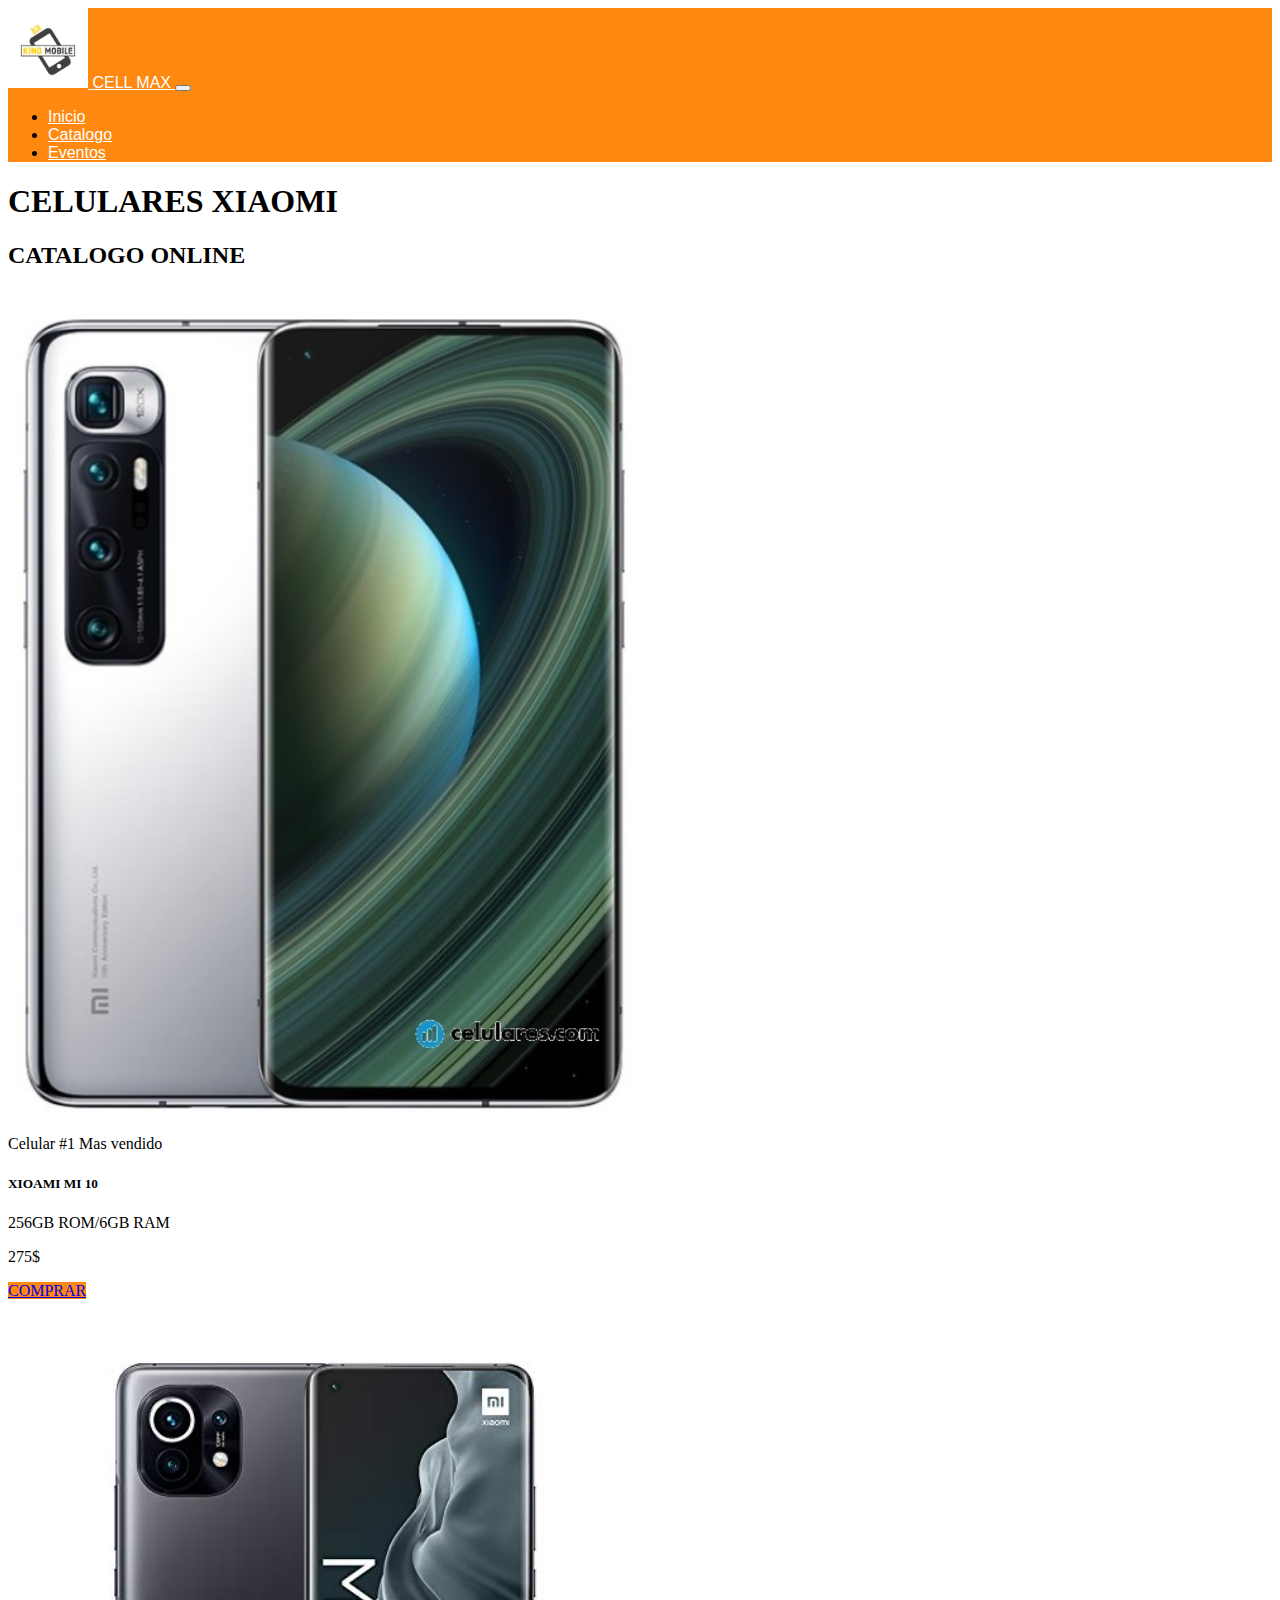
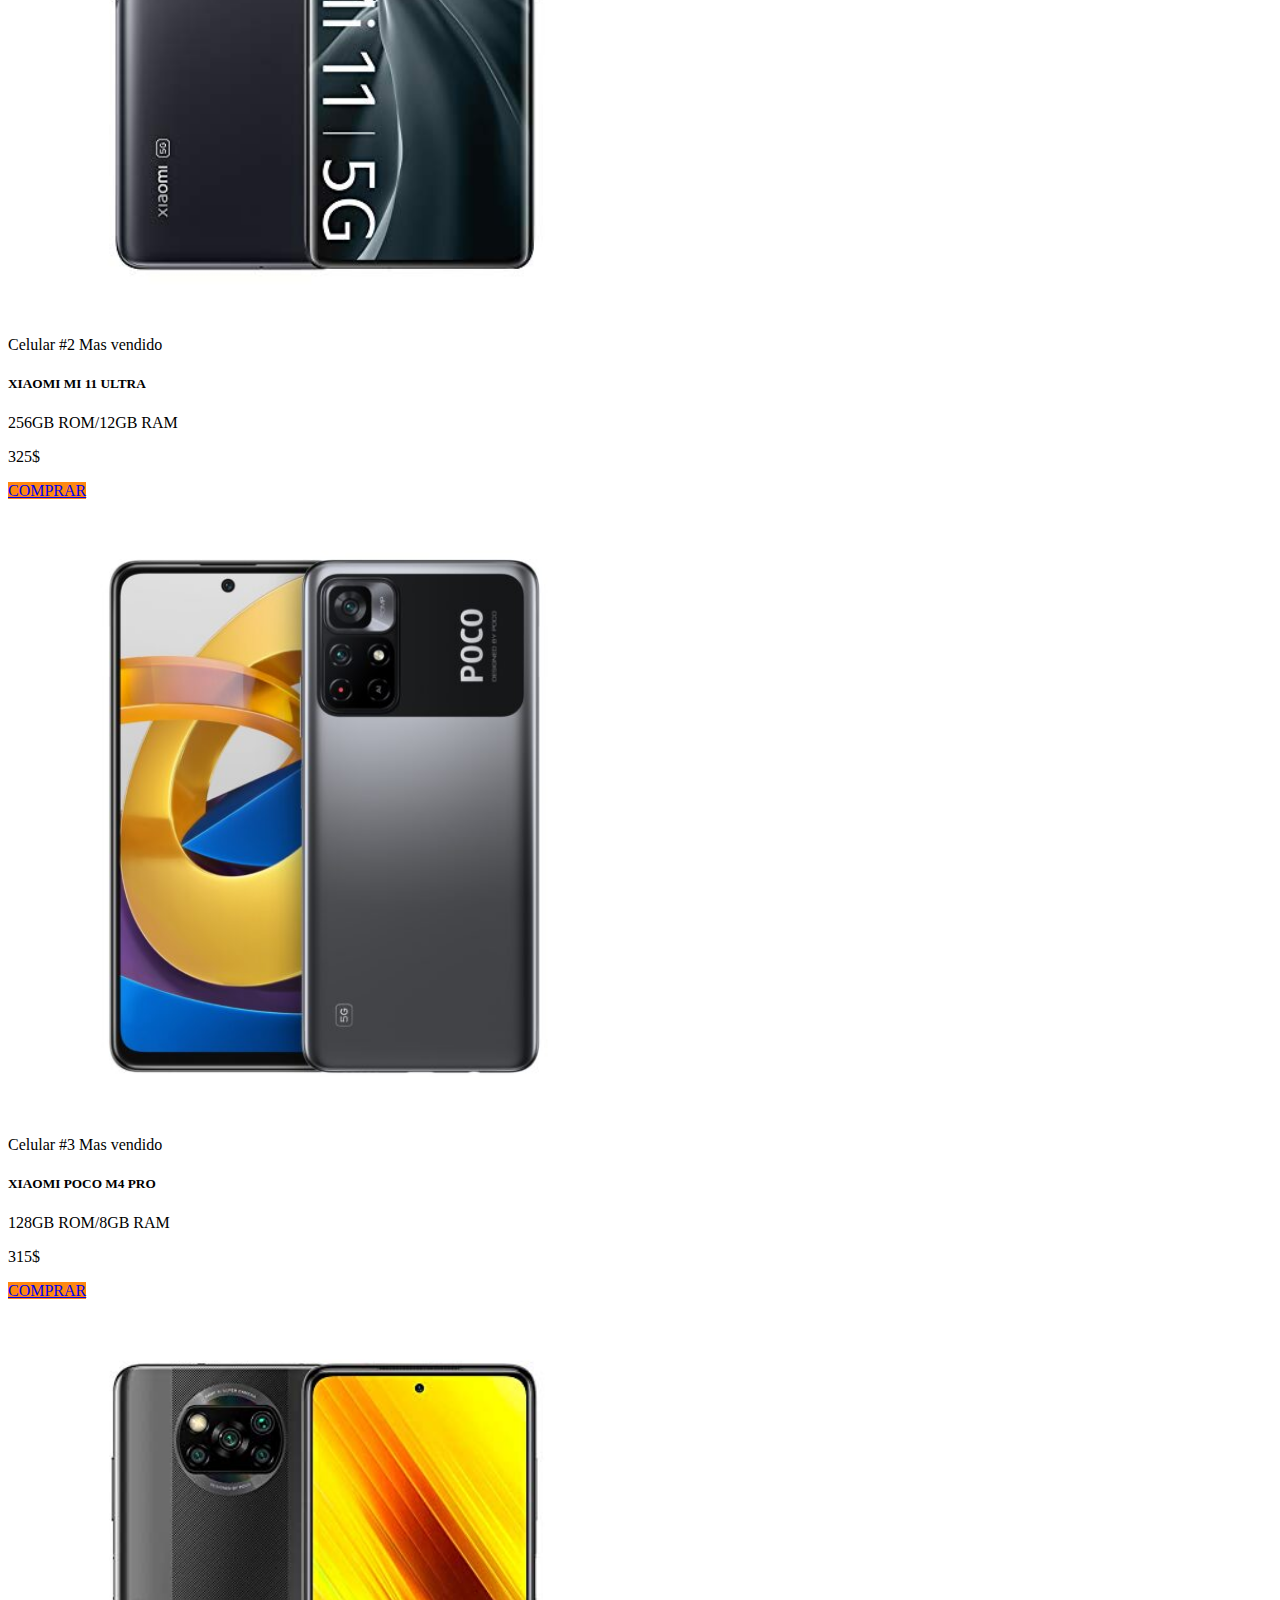
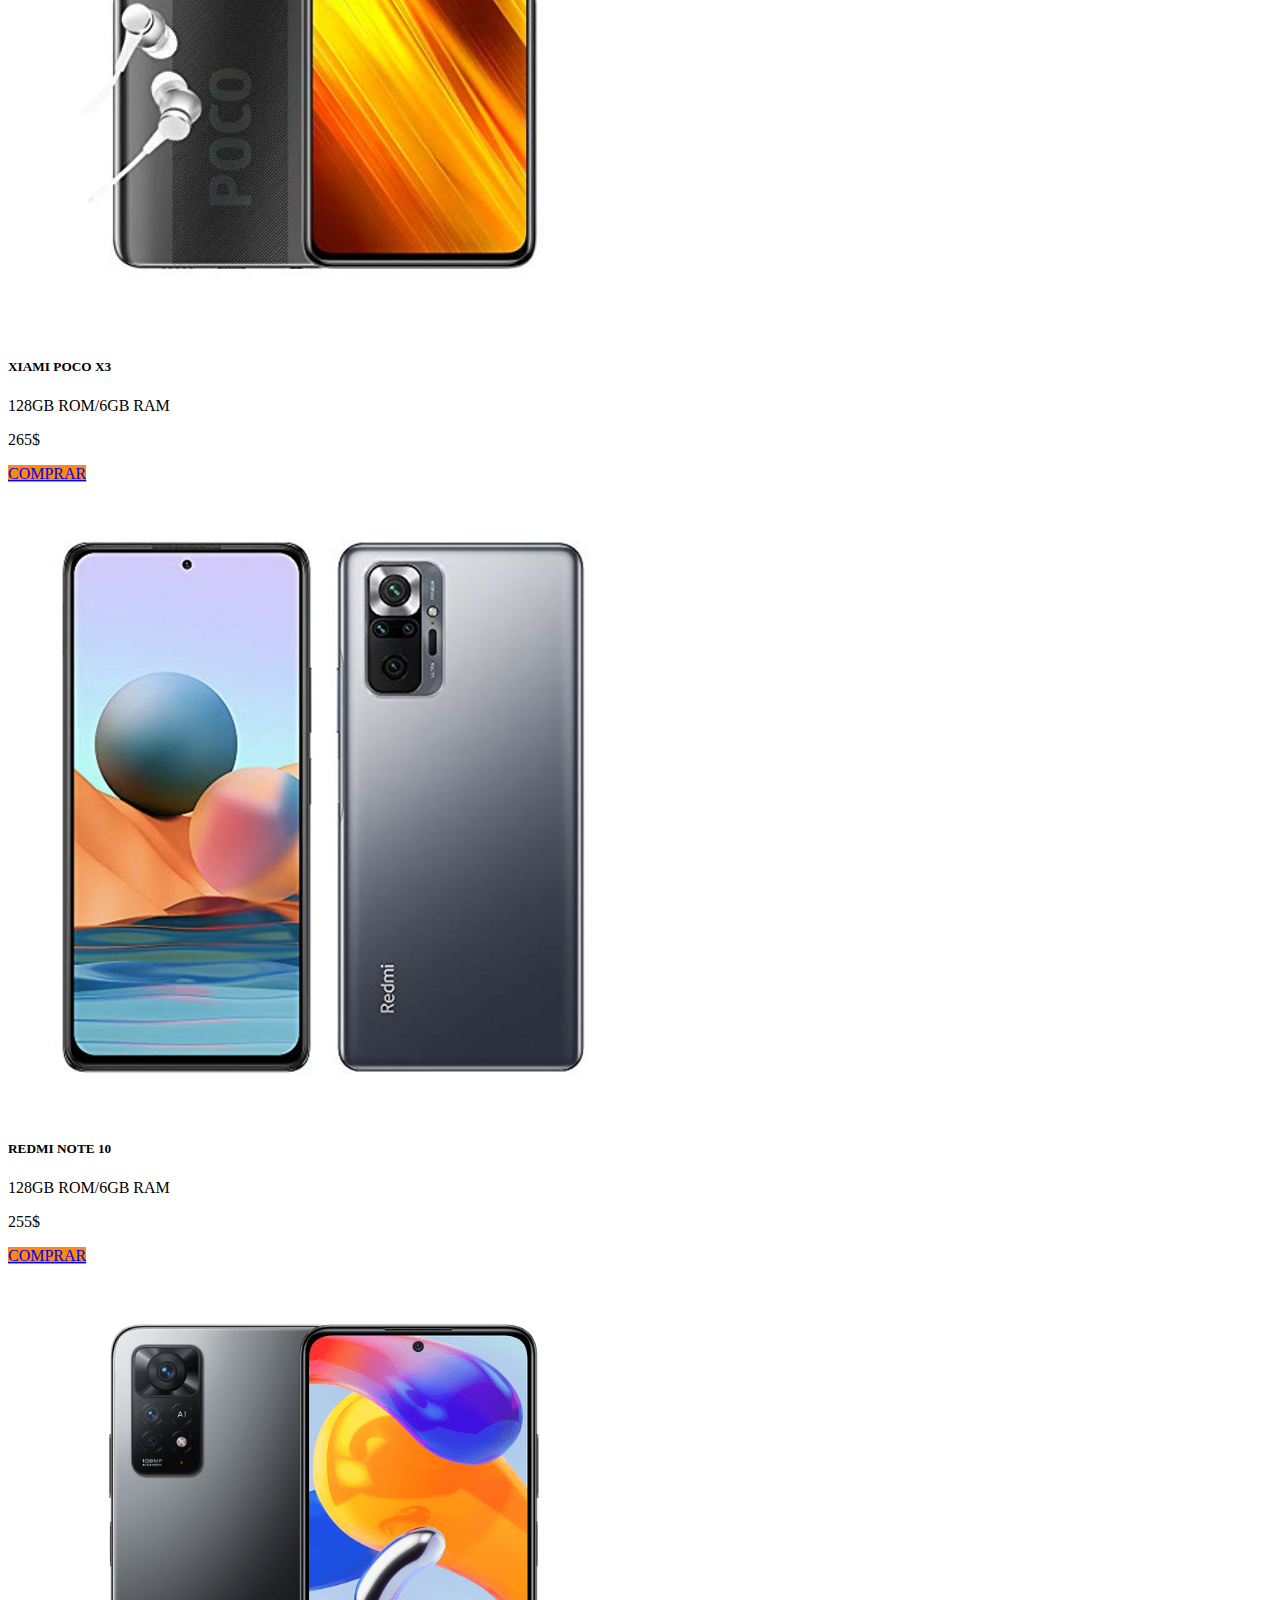
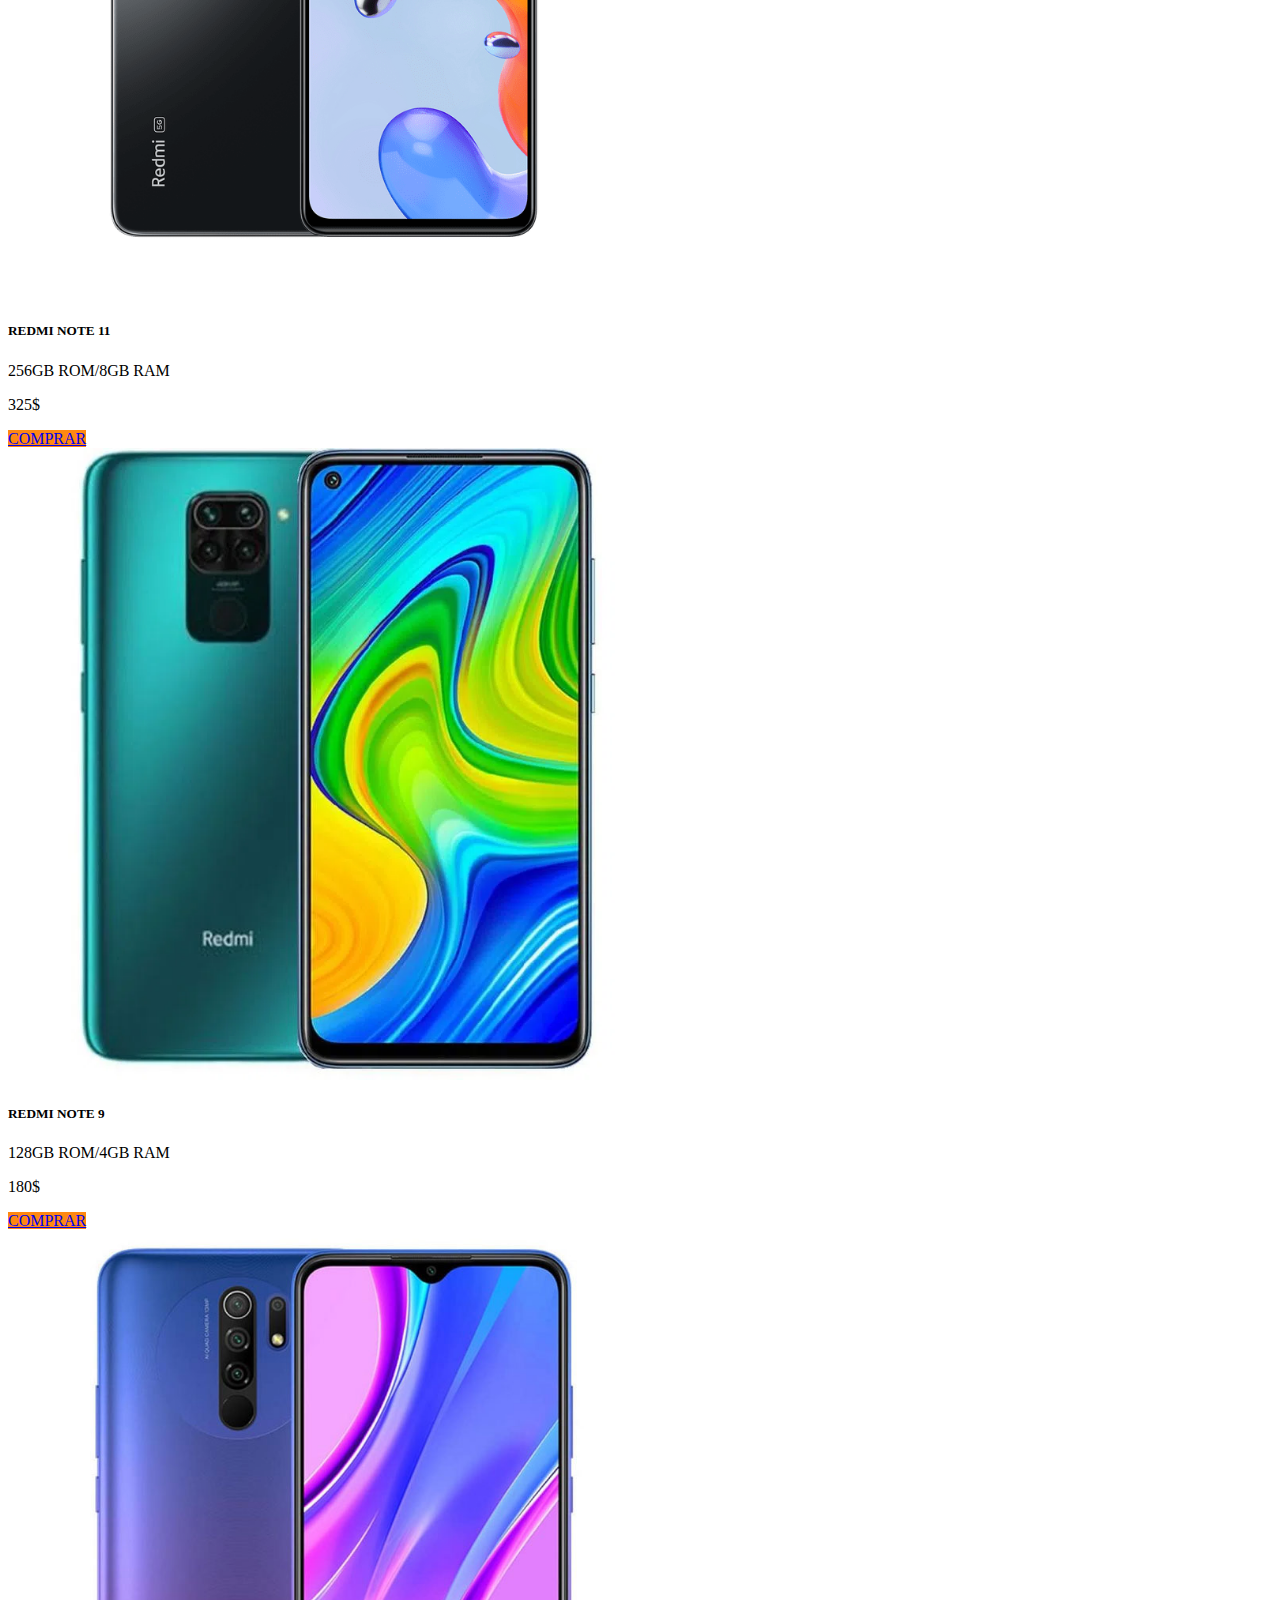
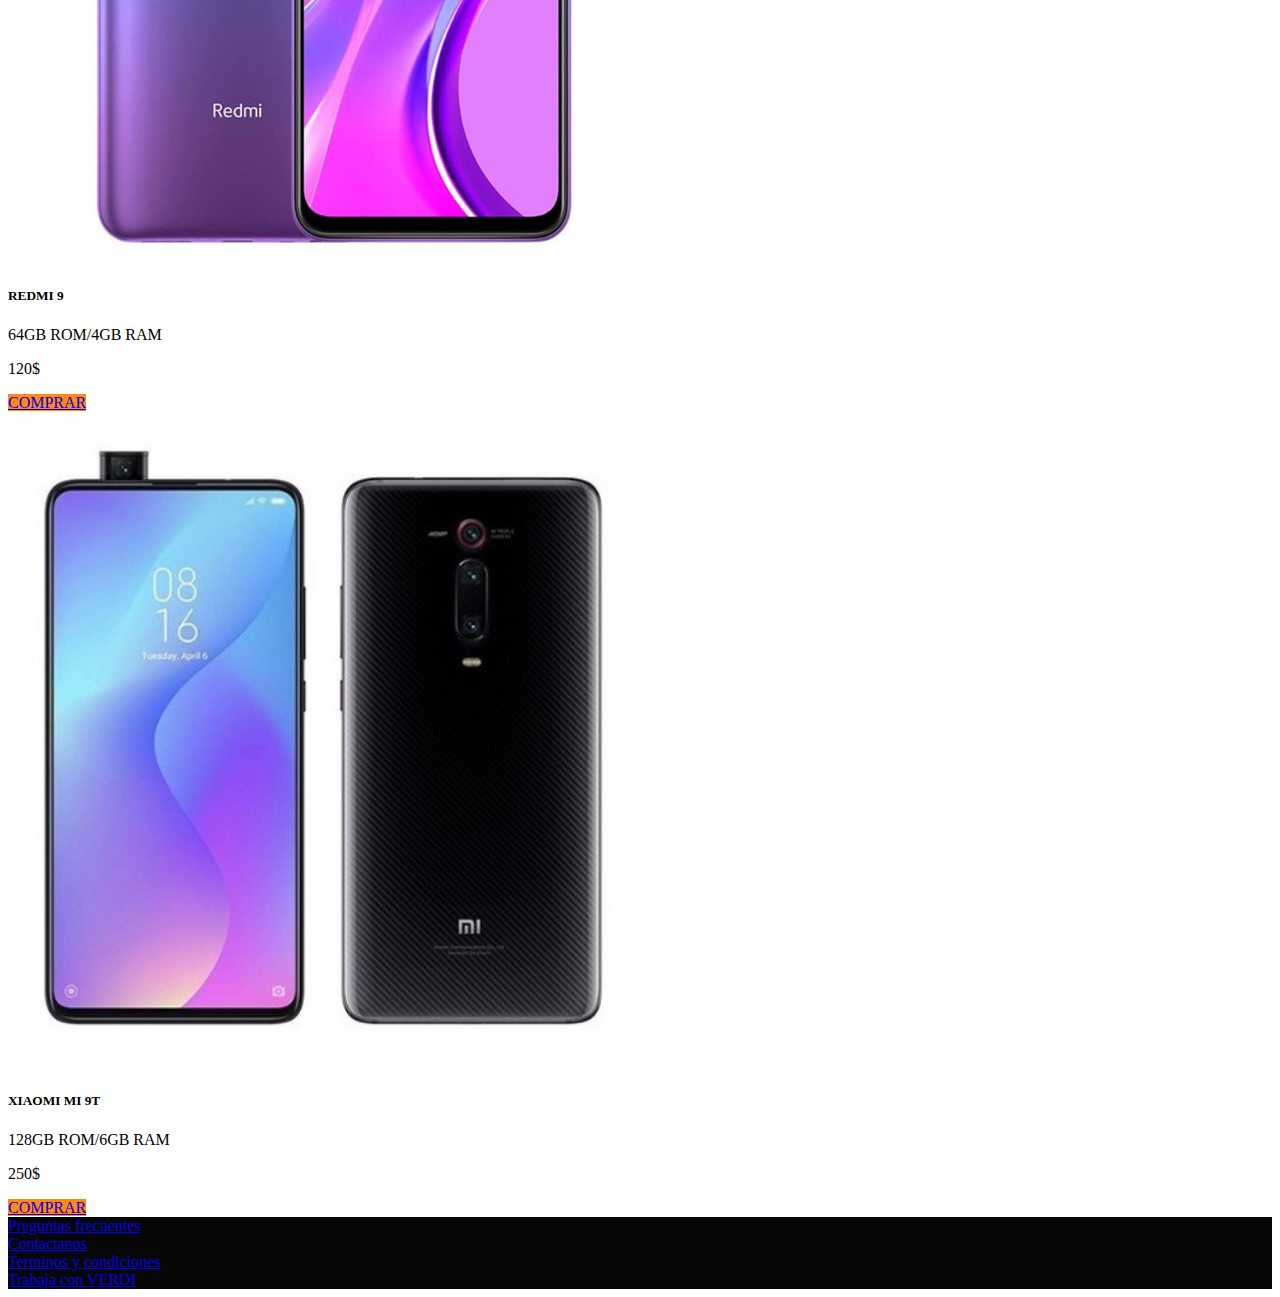
<file: xiaomi.html>
<!DOCTYPE html>
<html lang="en">
<head>
  <meta charset="UTF-8">
  <meta http-equiv="X-UA-Compatible" content="IE=edge">
  <meta name="viewport" content="width=device-width, initial-scale=1.0">
  <link rel="stylesheet" href="/css/style.css" />
    <link
      href="https://cdn.jsdelivr.net/npm/bootstrap@5.2.0-beta1/dist/css/bootstrap.min.css"
      rel="stylesheet"
      integrity="sha384-0evHe/X+R7YkIZDRvuzKMRqM+OrBnVFBL6DOitfPri4tjfHxaWutUpFmBp4vmVor"
      crossorigin="anonymous"
    />
  <title>xiaomi</title>
</head>
<body>
   <!-- Aqui comienza el Header-->
   <header id="header" class="sticky-top">
    <nav class="navbar navbar-expand-lg ">
      <div class="container-fluid">
        <a class="navbar-brand m-0 p-0" href="index.html">
          <img id="logo" src="/img/logo.jpeg"
            alt="">
         CELL MAX

        </a>
        <button class="navbar-toggler" type="button" data-bs-toggle="collapse" data-bs-target="#navbarSupportedContent"
          aria-controls="navbarSupportedContent" aria-expanded="false" aria-label="Toggle navigation">
          <span class="navbar-toggler-icon"></span>
        </button>
        <div class="collapse navbar-collapse text-center" id="navbarSupportedContent">
          <ul class="navbar-nav ms-auto me-3 mb-2 mb-lg-0">
            <li class="nav-item me-3">
              <a class="nav-link active" href="/index.html">Inicio</a>
            </li>
            <li class="nav-item me-4">
              <a class="nav-link" href="/catalogo.html">Catalogo</a>
            </li>

            <li class="nav-item me-4">
              <a class="nav-link" href="#evento-marca">Eventos</a>
            </li>
          </ul>

        </div>
      </div>
    </nav>
  </header>
  <!--  Termina  el Header-->
   <!-- Aqui Comienza los productos-->
   <section id="productos" class="mt-4 mb-4">
    <div class="container"> 
      <div class="row">
        <div class="col text-center text-uppercase">
      <h1>CELULARES XIAOMI</h1>
          <h2>CATALOGO ONLINE</h2>
        </div>
      </div>
    </div>
    <div>
    <div class="row aling-items-center ml-4">
      <div class="col-12 col-md-6 col-lg-4 mb-4 ">
        <div class="card h-100" >
          <img src="/img/mi10.jpg" class="card-img-top img-fluid" alt="..." style="width: 50%; height: 50%;">
          <div class="card-body">
            <span class="badge rounded-pill text-bg-warning">Celular #1</span>
            <span class="badge rounded-pill text-bg-primary">Mas vendido</span>
            <h5 class="card-title">XIOAMI MI 10 </h5>
            <p class="card-text">256GB ROM/6GB RAM</p>
            <p class="card-text">275$</p>
            <a id="btn-2" href="#" class="btn ">COMPRAR</a>
          </div>
        </div>
      </div>
      <div class="col-12 col-md-6 col-lg-3 mb-4 ms-4">
        <div class="card h-100" >
          <img src="/img/mi11.jpg" class="card-img-top img-fluid" alt="..." style="width: 50%; height: 50%;">
          <div class="card-body">
            <span class="badge rounded-pill text-bg-warning">Celular #2</span>
            <span class="badge rounded-pill text-bg-primary">Mas vendido</span>
            <h5 class="card-title">XIAOMI MI 11 ULTRA</h5>
            <p class="card-text">256GB ROM/12GB RAM</p>
            <p class="card-text">325$</p>
            <a id="btn-2" href="#" class="btn ">COMPRAR</a>
          </div>
        </div>
      </div>
      <div class="col-12 col-md-6 col-lg-3 mb-4 ms-4">
        <div class="card h-100" >
          <img src="/img/pocom4.jpg" class="card-img-top img-fluid" alt="..."style="width: 50%; height: 50%;">
          <div class="card-body">
            <span class="badge rounded-pill text-bg-warning">Celular #3</span>
            <span class="badge rounded-pill text-bg-primary">Mas vendido</span>
            <h5 class="card-title">XIAOMI POCO M4 PRO </h5>
            <p class="card-text">128GB ROM/8GB RAM</p>
            <p class="card-text">315$</p>
            <a id="btn-2" href="#" class="btn">COMPRAR</a>
          </div>
        </div>
      </div>
      <div class="col-12 col-md-6 col-lg-3 mb-4 ms-4">
        <div class="card h-100" >
          <img src="/img/pocox3.jpg" class="card-img-top img-fluid" alt="..."style="width: 50%; height: 50%;">
          <div class="card-body">
            <h5 class="card-title">XIAMI POCO X3</h5>
            <p class="card-text">128GB ROM/6GB RAM</p>
            <p class="card-text">265$</p>
            <a id="btn-2" href="#" class="btn ">COMPRAR</a>
          </div>
        </div>
      </div>
      <div class="col-12 col-md-6 col-lg-3 mb-4 ms-4">
        <div class="card h-100" >
          <img src="/img/redminote10.jpg" class="card-img-top img-fluid" alt="..."style="width: 50%; height: 50%;">
          <div class="card-body">
            <h5 class="card-title">REDMI NOTE 10</h5>
            <p class="card-text">128GB ROM/6GB RAM</p>
            <p class="card-text">255$</p>
            <a id="btn-2" href="#" class="btn ">COMPRAR</a>
          </div>
        </div>
      </div>
      <div class="col-12 col-md-6 col-lg-3 mb-4 ms-4">
        <div class="card h-100" >
          <img src="/img/redminote11.png" class="card-img-top img-fluid" alt="..."style="width: 50%; height: 50%;">
          <div class="card-body">
            <h5 class="card-title">REDMI NOTE 11</h5>
            <p class="card-text">256GB ROM/8GB RAM</p>
            <p class="card-text">325$</p>
            <a id="btn-2" href="#" class="btn ">COMPRAR</a>
          </div>
        </div>
      </div>
      <div class="col-12 col-md-6 col-lg-3 mb-4 ms-4">
        <div class="card h-100" >
          <img src="/img/redminote9.webp" class="card-img-top img-fluid" alt="..."style="width: 50%; height: 50%;">
          <div class="card-body">
            <h5 class="card-title">REDMI NOTE 9</h5>
            <p class="card-text">128GB ROM/4GB RAM</p>
            <p class="card-text">180$</p>
            <a id="btn-2" href="#" class="btn ">COMPRAR</a>
          </div>
        </div>
      </div>
      <div class="col-12 col-md-6 col-lg-3 mb-4 ms-4">
        <div class="card h-100" >
          <img src="/img/redmi9.jpg" class="card-img-top img-fluid" alt="..."style="width: 50%; height: 50%;">
          <div class="card-body">
            <h5 class="card-title">REDMI 9 </h5>
            <p class="card-text">64GB ROM/4GB RAM</p>
            <p class="card-text">120$</p>
            <a id="btn-2" href="#" class="btn ">COMPRAR</a>
          </div>
        </div>
      </div>
      <div class="col-12 col-md-6 col-lg-3 mb-4 ms-4">
        <div class="card h-100" >
          <img src="/img/xiaomi9t.jpg" class="card-img-top img-fluid" alt="..."style="width: 50%; height: 50%;">
          <div class="card-body">
            <h5 class="card-title">XIAOMI MI 9T</h5>
            <p class="card-text">128GB ROM/6GB RAM</p>
            <p class="card-text">250$</p>
            <a id="btn-2" href="#" class="btn ">COMPRAR</a>
          </div>
        </div>
      </div>
    </div>
  
  </div>
  </section>
<!--Termina productos-->
   <!-- Comienza footer -->
   <footer id="footer" class="pb-4 pt-4">
    <div class="container">
      <div class="row text-center">
        <div class="col-12 col-lg">
          <a href="#">Preguntas frecuentes</a>
        </div>
        <div class="col-12 col-lg">
          <a href="#">Contactanos</a>
        </div>
        <div class="col-12 col-lg">
          <a href="#">Terminos y condiciones</a>
        </div>
        <div class="col-12 col-lg">
          <a href="#">Trabaja con VERDI</a>
        </div>
      </div>
    </div>
  </footer>
  <!-- Termina footer -->
  
</body>
<script
    src="https://cdn.jsdelivr.net/npm/bootstrap@5.2.0-beta1/dist/js/bootstrap.bundle.min.js"
    integrity="sha384-pprn3073KE6tl6bjs2QrFaJGz5/SUsLqktiwsUTF55Jfv3qYSDhgCecCxMW52nD2"
    crossorigin="anonymous"
  ></script>
  <script
    src="https://cdn.jsdelivr.net/npm/@popperjs/core@2.11.5/dist/umd/popper.min.js"
    integrity="sha384-Xe+8cL9oJa6tN/veChSP7q+mnSPaj5Bcu9mPX5F5xIGE0DVittaqT5lorf0EI7Vk"
    crossorigin="anonymous"
  ></script>
  <script
    src="https://cdn.jsdelivr.net/npm/bootstrap@5.2.0-beta1/dist/js/bootstrap.min.js"
    integrity="sha384-kjU+l4N0Yf4ZOJErLsIcvOU2qSb74wXpOhqTvwVx3OElZRweTnQ6d31fXEoRD1Jy"
    crossorigin="anonymous"
  ></script>
</html>
</file>
<file: css/style.css>
#body{
    margin: 0;
    padding: 0;
}

#main .carousel-inner img{
    max-height: 80vh;
    object-fit: cover;
    filter:grayscale(80%)
}

#carousel{
    position: relative; /*Para que se adapte a la pantalla*/
}

.overlay {
    position:absolute; /* Para que se adapta al caruosel*/
    top: 0px;
    bottom: 0px;
    left: 0px;
    right: 0px;
    background-color: rgba(0, 0, 0, 0.5);
    color: #FFFFFF;
}

#text-llamado{
    color: #FFFFFF!important;
    font-size: 18px;
    font-weight: 900;
}

#header{
    background-color: #ff8811;
    
}
#header a{
    color: #FFFFFF;
    font-family: "Roboto", Oxygen, Ubuntu, Cantarell, 'Open Sans', 'Helvetica Neue', sans-serif;
}

#logo{
    max-height: 80px;
    max-width: 80px;
}

#btn-2{
    background-color: #ff8811;
}
#conviertete-en-colaborador{
background-color: #ff8811;
color: #080708;
}
#conviertete-en-colaborador label{
color: #080708;
}

#footer{
    background-color: #080708;
}

#carusel{
    max-height: 80vh;
    object-fit: cover;
    filter: sepia(30%);
    height: 400px;
    width: 400px;
    position: absolute;
    left: 500px;
    

}

#evento-marca{
    background-color: #080708;
    color: #FFFFFF;
}

#evento-marca img{
    max-width: 100%;   
}
</file>
